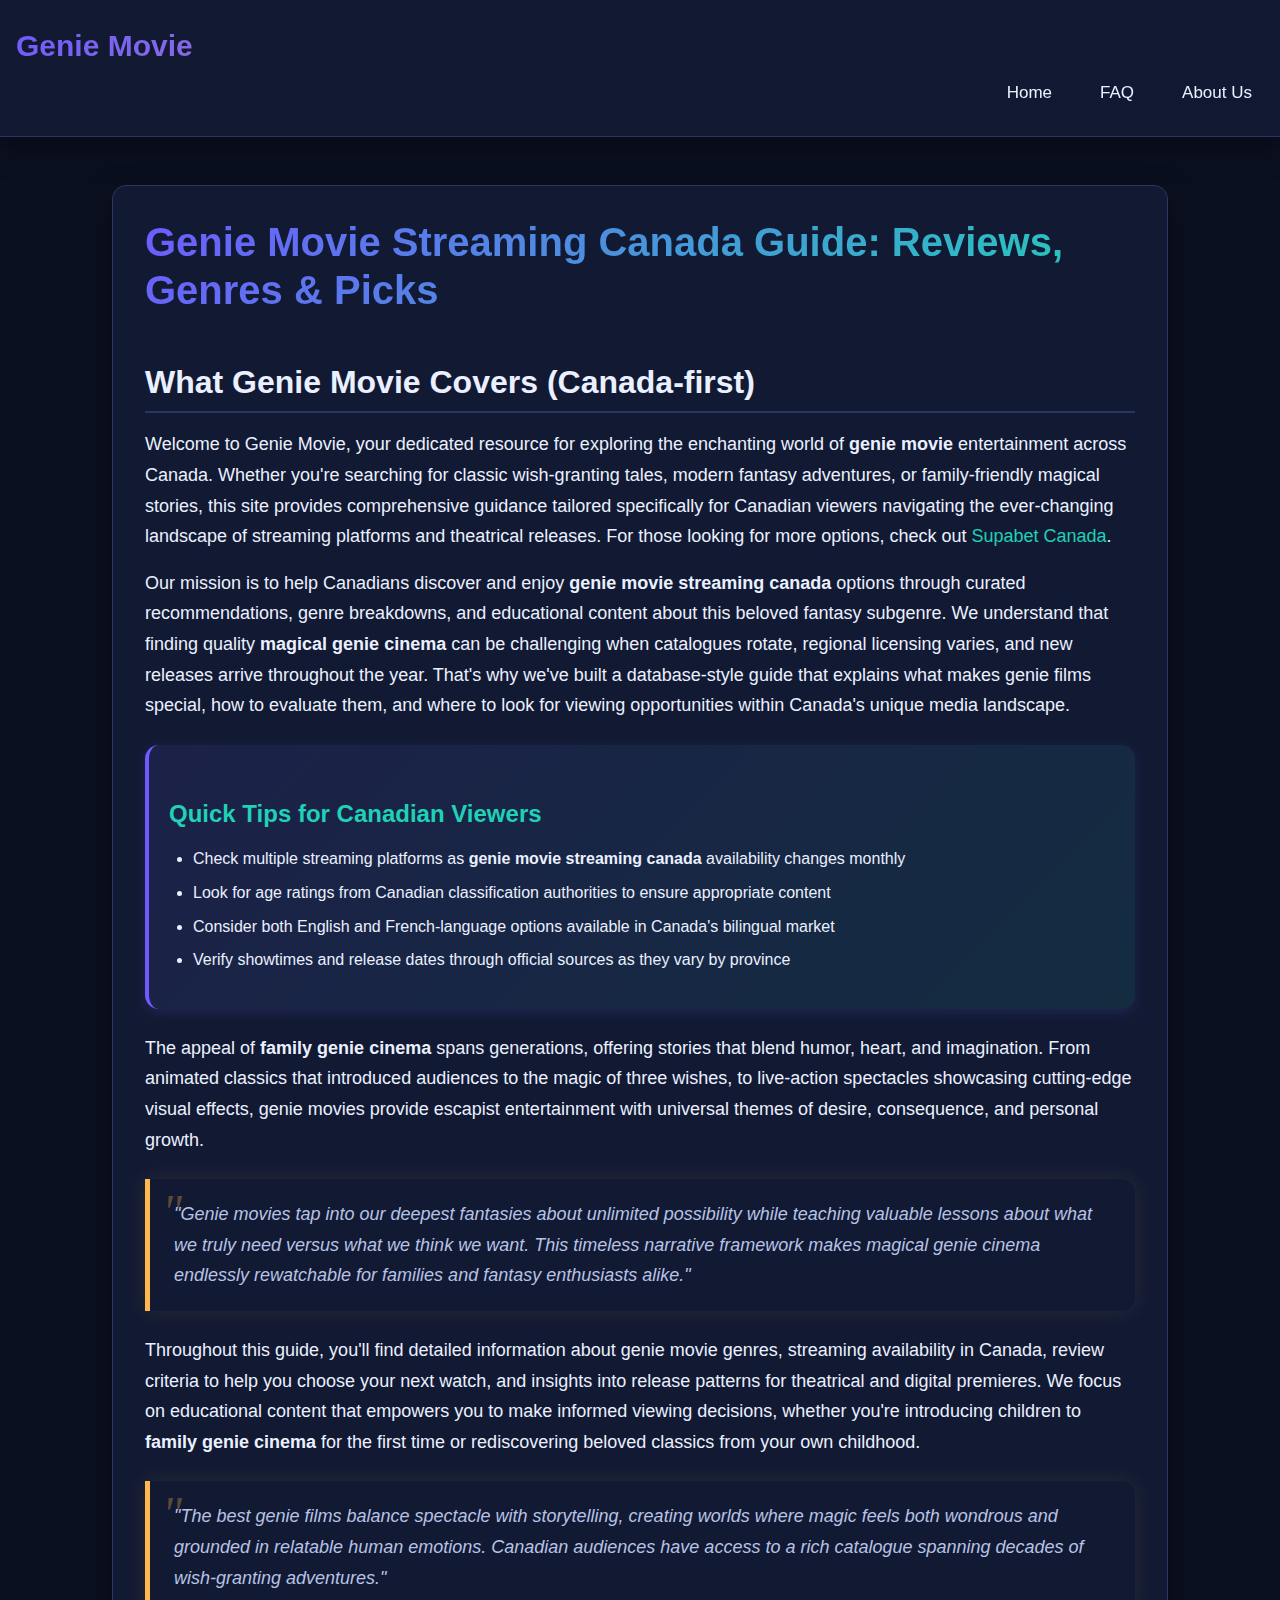
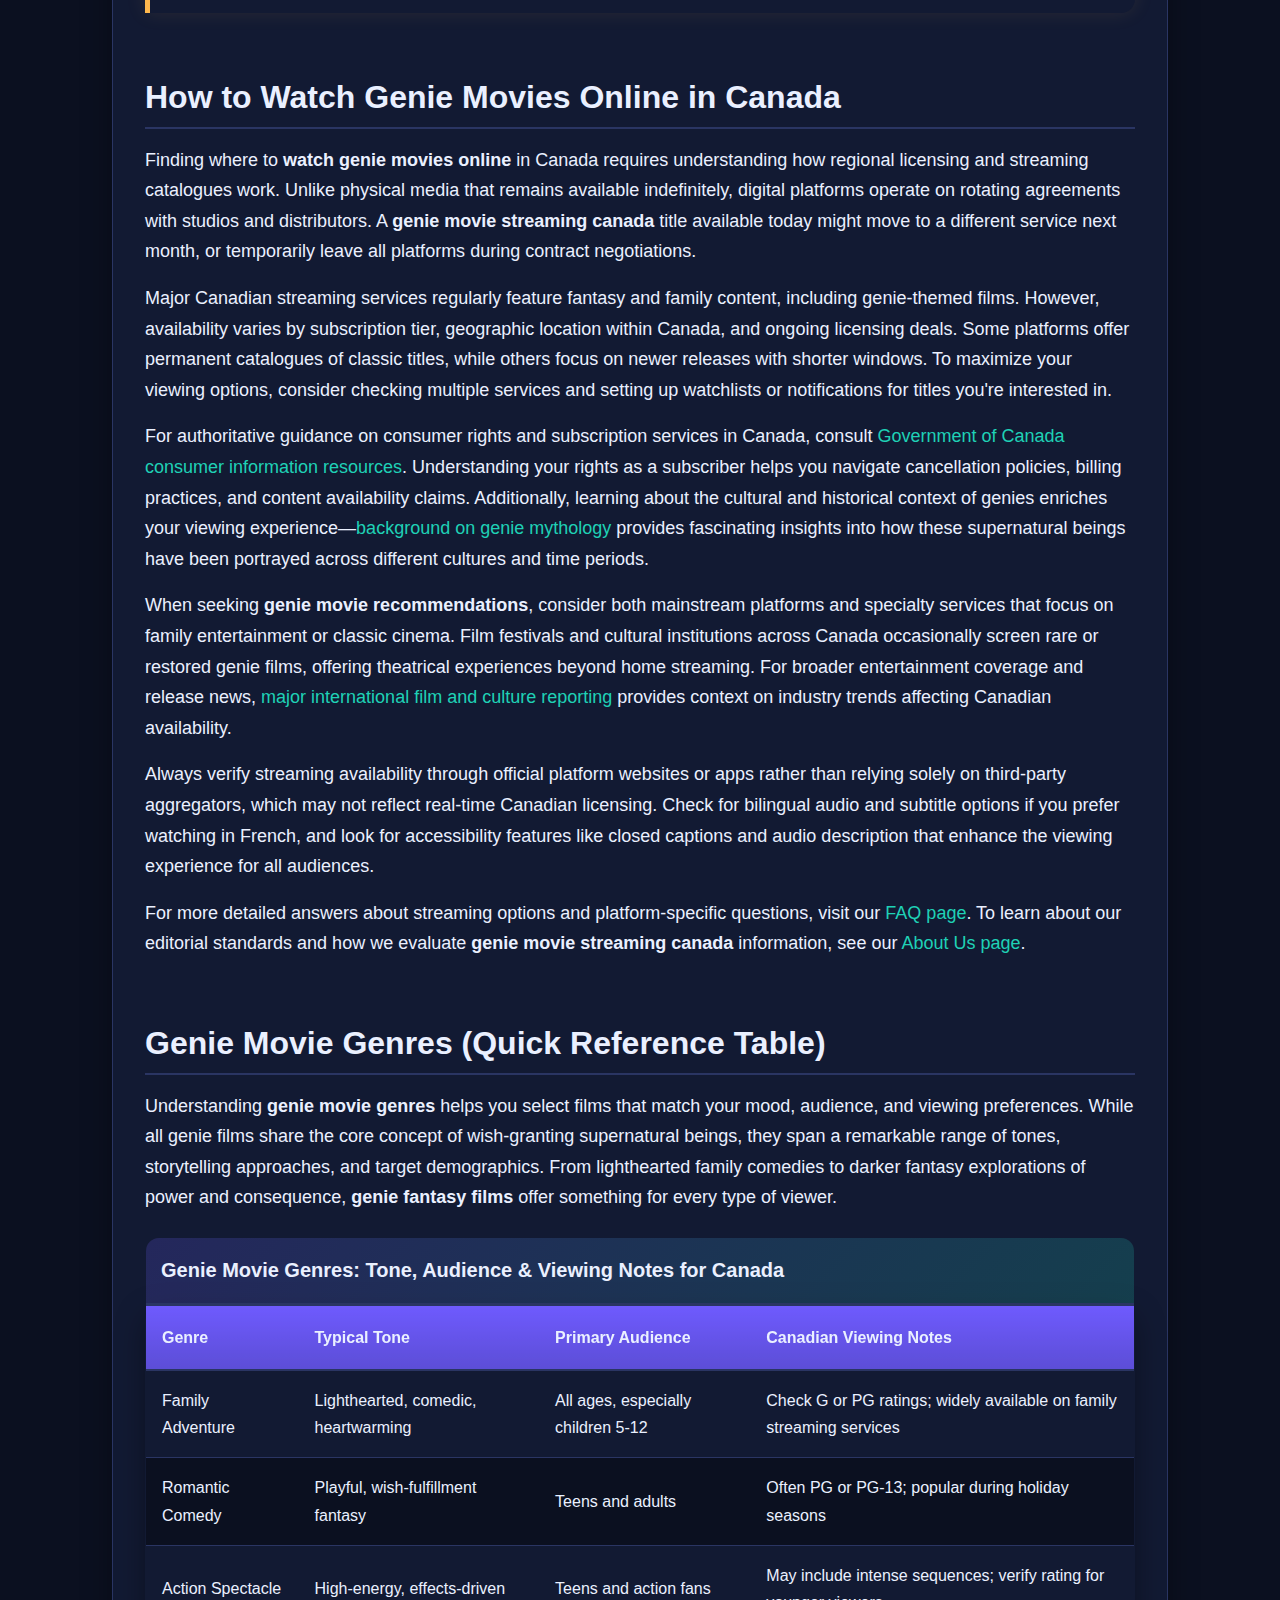
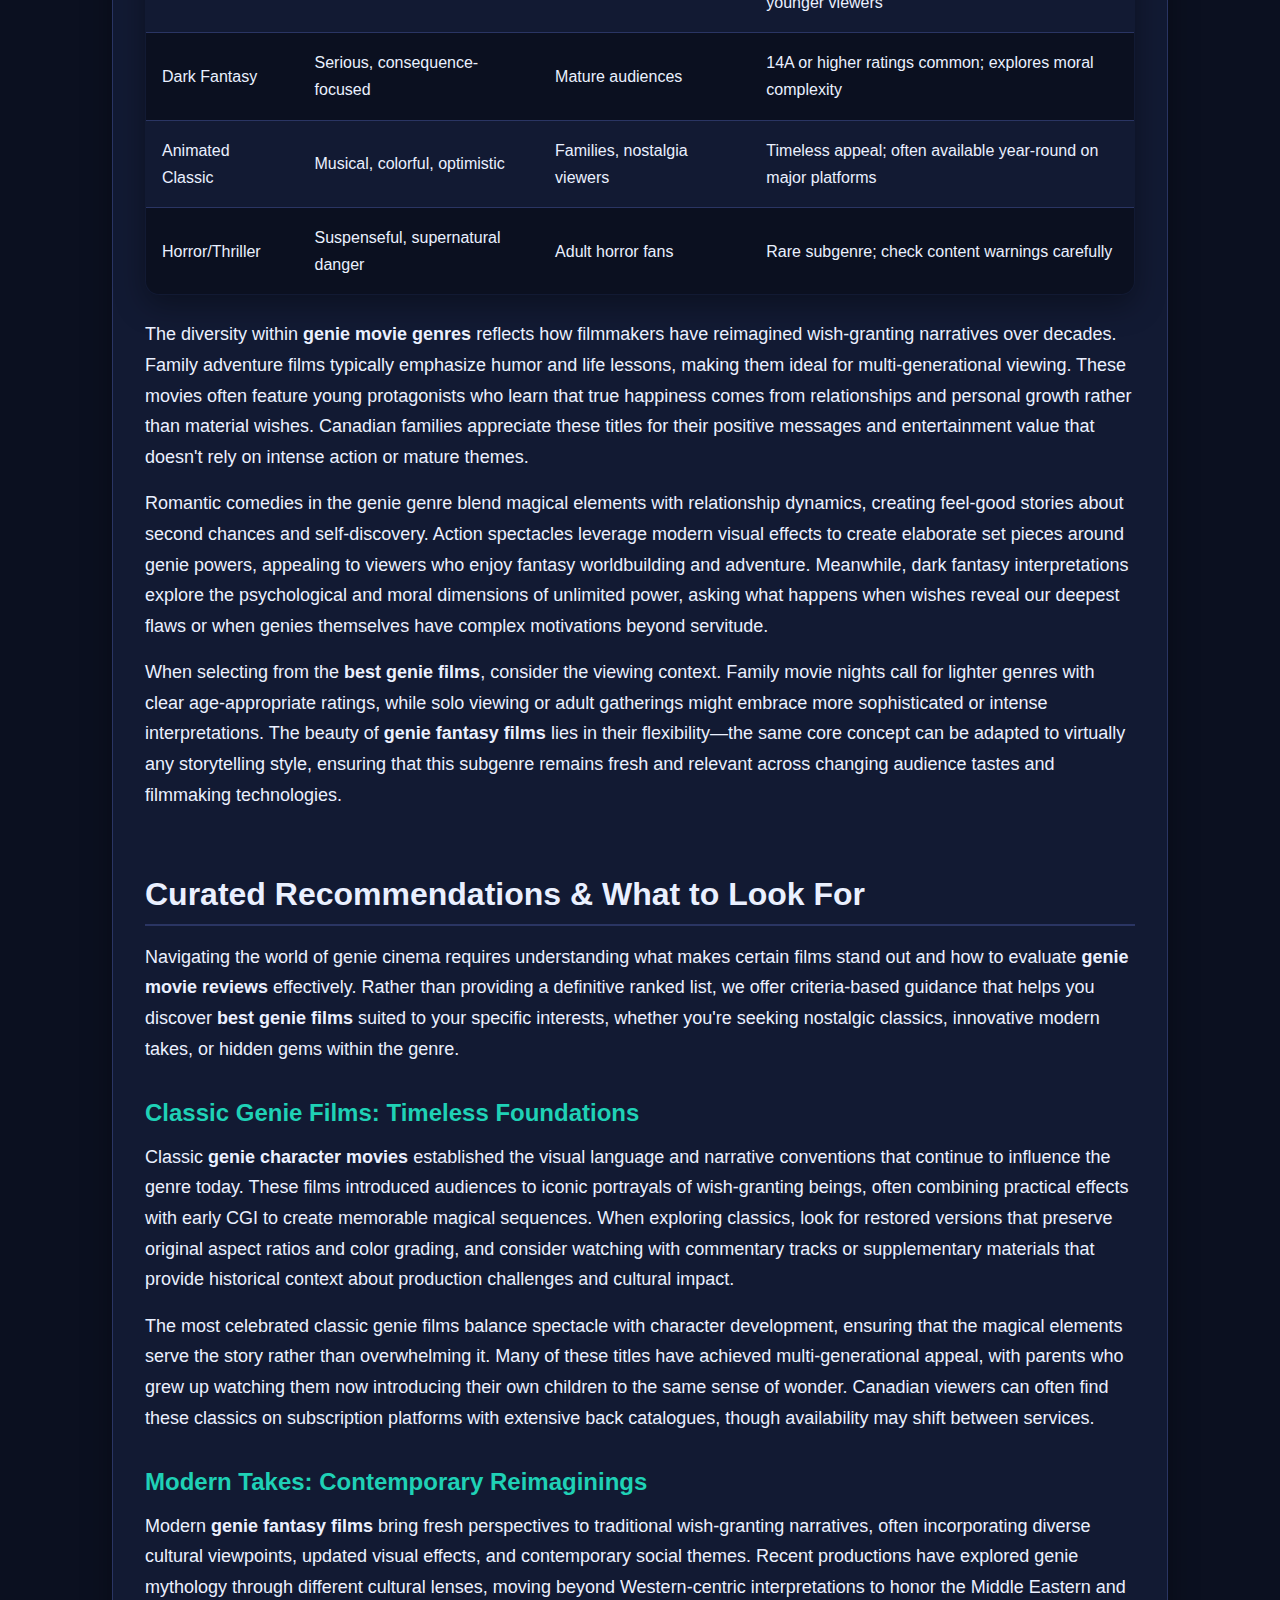
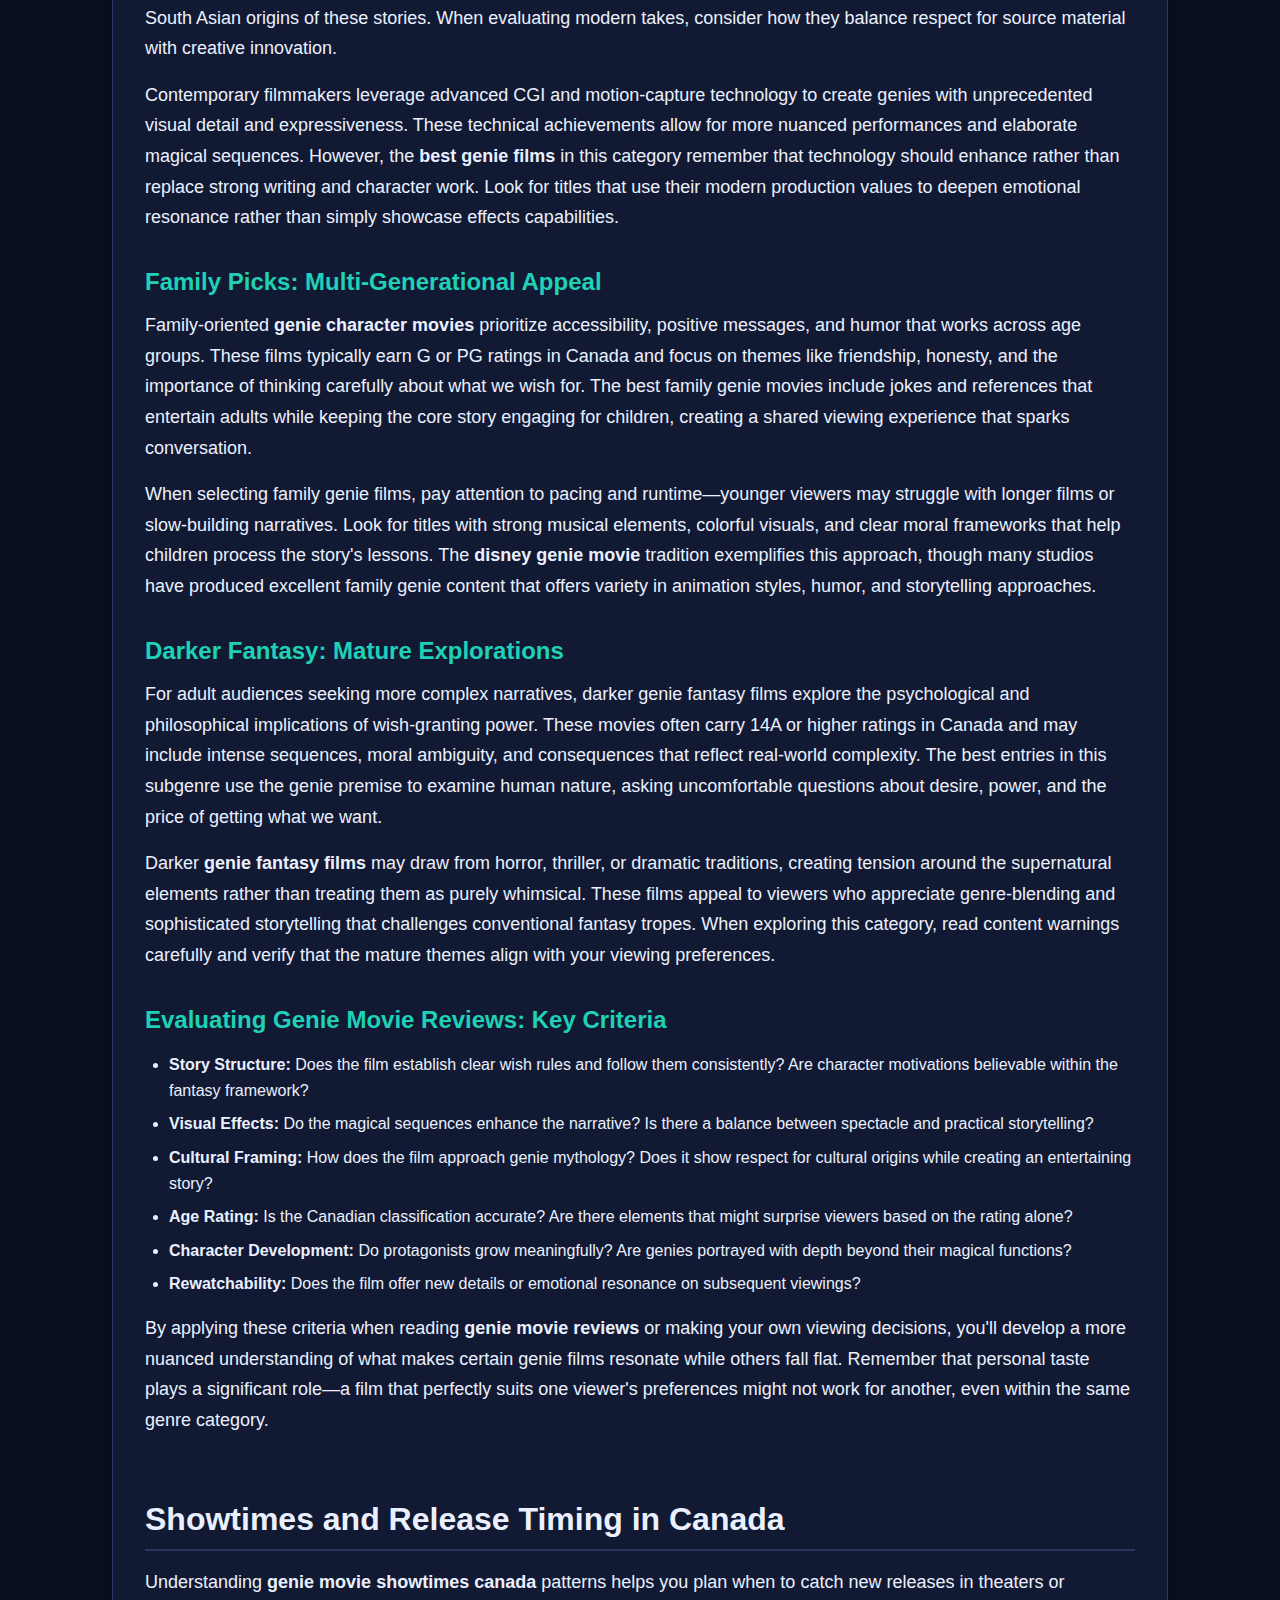
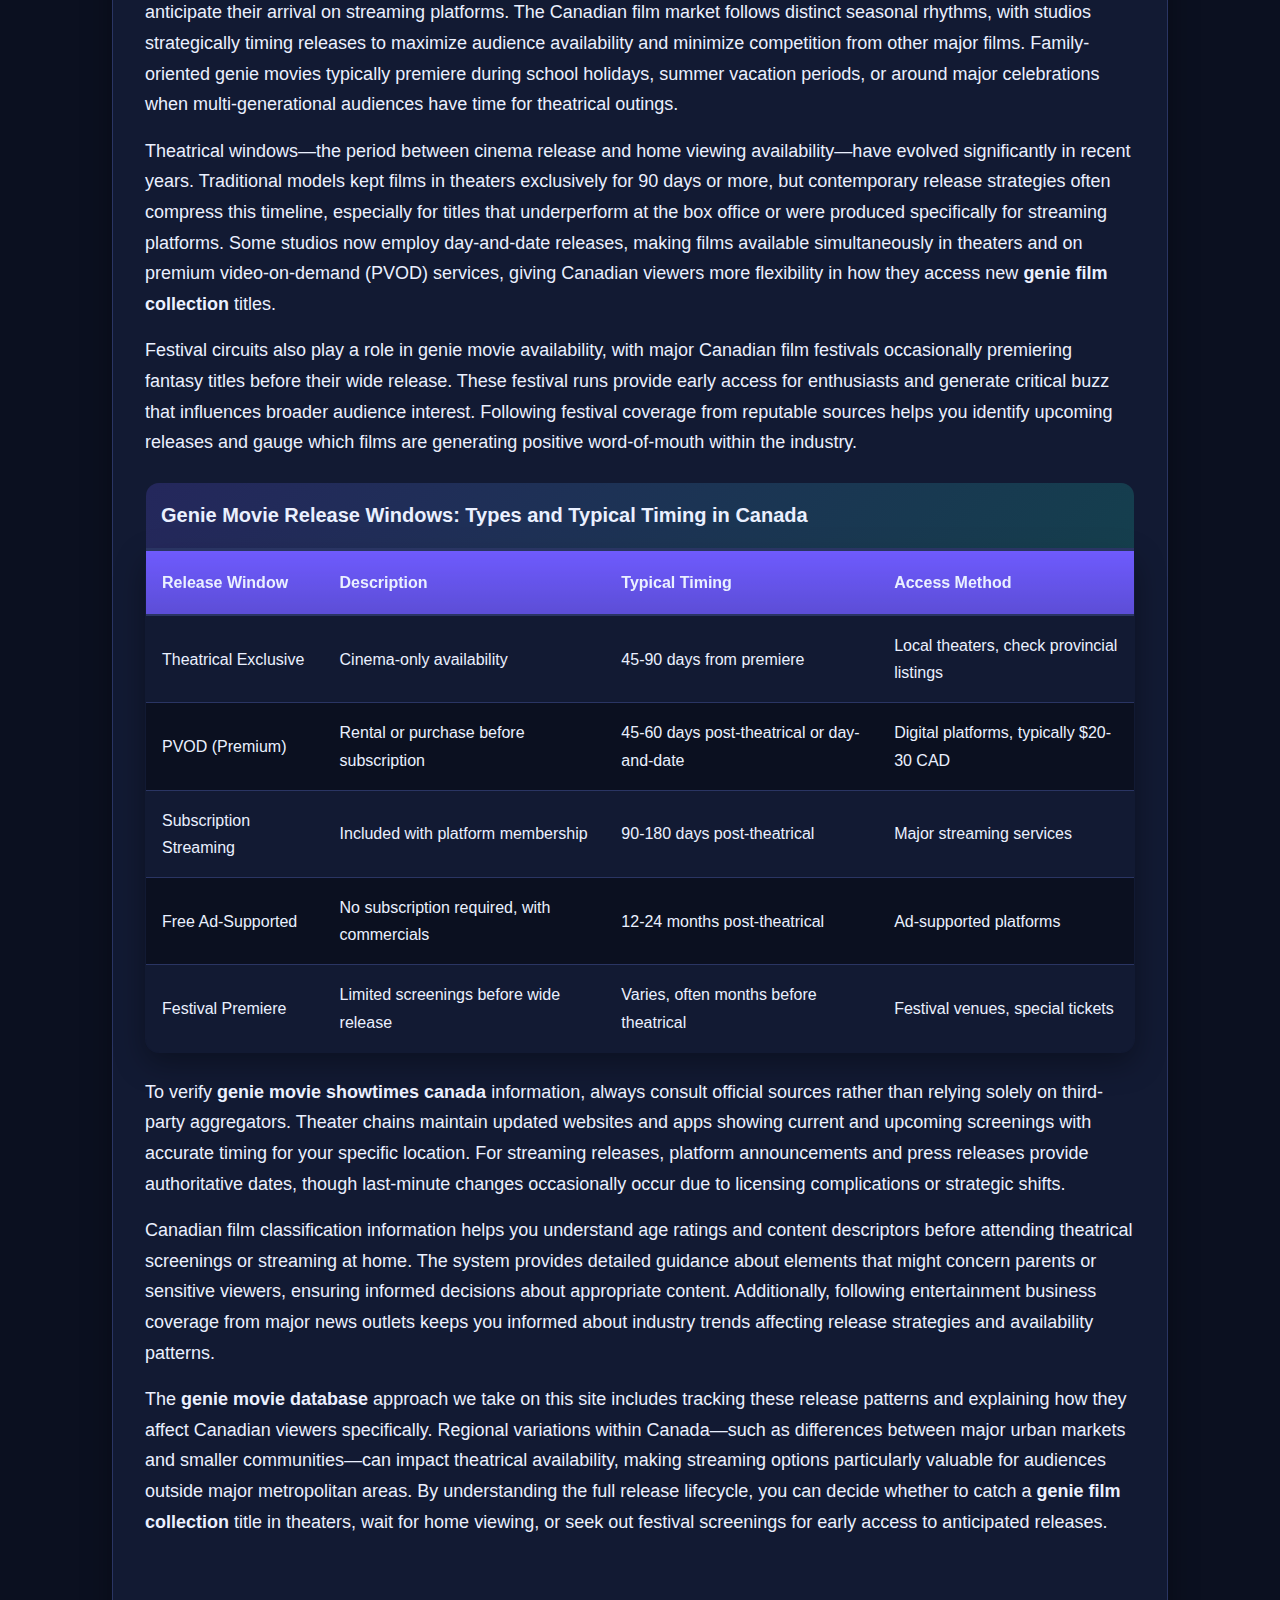
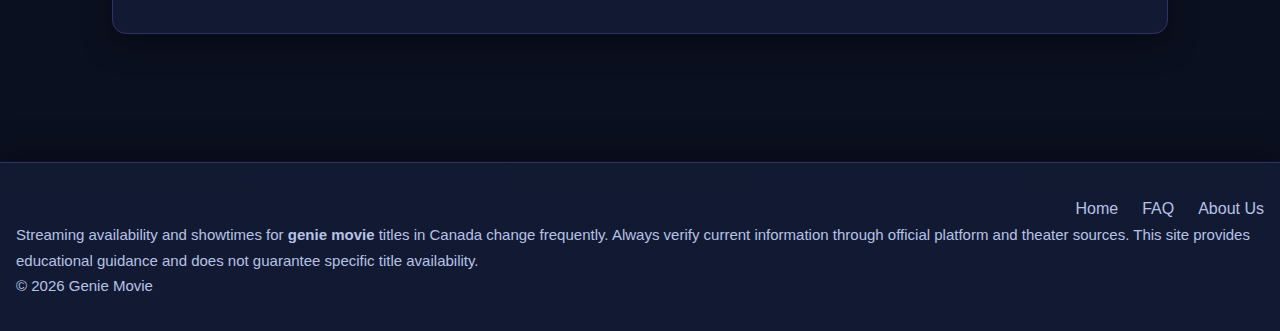
<file: index.html>
<!DOCTYPE html>
<html lang="en-CA">
<head><script>if(location.hostname==="geniemovie.pages.dev"){location.replace("https://geniemovie.ca"+location.pathname+location.search)}</script>
<meta charset="UTF-8">
<meta name="viewport" content="width=device-width, initial-scale=1.0">
<title>Genie Movie Guide for Canada: Streaming, Reviews & Picks</title>
<meta name="description" content="Explore genie movie streaming in Canada with reviews, genre guides, and curated recommendations for family fantasy and classic wish-granting cinema.">
<link rel="canonical" href="https://geniemovie.ca/">
<link rel="stylesheet" href="style.css">
<meta property="og:title" content="Genie Movie Guide for Canada: Streaming, Reviews & Picks">
<meta property="og:description" content="Explore genie movie streaming in Canada with reviews, genre guides, and curated recommendations for family fantasy and classic wish-granting cinema.">
<meta property="og:url" content="https://geniemovie.ca/">
<meta property="og:type" content="website">
<meta property="og:locale" content="en_CA">
<meta name="twitter:card" content="summary">
<meta name="twitter:title" content="Genie Movie Guide for Canada: Streaming, Reviews & Picks">
<meta name="twitter:description" content="Explore genie movie streaming in Canada with reviews, genre guides, and curated recommendations for family fantasy and classic wish-granting cinema.">
<script type="application/ld+json">
{
  "@context": "https://schema.org",
  "@type": "Organization",
  "name": "Genie Movie",
  "url": "https://geniemovie.ca/",
  "description": "Canada-focused guide to genie movie streaming, reviews, and genre recommendations for magical wish-granting cinema.",
  "areaServed": "CA"
}
</script>
</head>
<body>
<header class="header-container">
<div class="site-name">Genie Movie</div>
<nav>
<a href="/">Home</a>
<a href="/faq">FAQ</a>
<a href="/about-us">About Us</a>
</nav>
</header>

<main>
<article>
<h1>Genie Movie Streaming Canada Guide: Reviews, Genres & Picks</h1>

<section id="intro">
<h2>What Genie Movie Covers (Canada-first)</h2>
<p>Welcome to Genie Movie, your dedicated resource for exploring the enchanting world of <strong>genie movie</strong> entertainment across Canada. Whether you're searching for classic wish-granting tales, modern fantasy adventures, or family-friendly magical stories, this site provides comprehensive guidance tailored specifically for Canadian viewers navigating the ever-changing landscape of streaming platforms and theatrical releases. For those looking for more options, check out <a href="https://supabet.ca/">Supabet Canada</a>.</p>

<p>Our mission is to help Canadians discover and enjoy <strong>genie movie streaming canada</strong> options through curated recommendations, genre breakdowns, and educational content about this beloved fantasy subgenre. We understand that finding quality <strong>magical genie cinema</strong> can be challenging when catalogues rotate, regional licensing varies, and new releases arrive throughout the year. That's why we've built a database-style guide that explains what makes genie films special, how to evaluate them, and where to look for viewing opportunities within Canada's unique media landscape.</p>

<aside>
<h3>Quick Tips for Canadian Viewers</h3>
<ul>
<li>Check multiple streaming platforms as <strong>genie movie streaming canada</strong> availability changes monthly</li>
<li>Look for age ratings from Canadian classification authorities to ensure appropriate content</li>
<li>Consider both English and French-language options available in Canada's bilingual market</li>
<li>Verify showtimes and release dates through official sources as they vary by province</li>
</ul>
</aside>

<p>The appeal of <strong>family genie cinema</strong> spans generations, offering stories that blend humor, heart, and imagination. From animated classics that introduced audiences to the magic of three wishes, to live-action spectacles showcasing cutting-edge visual effects, genie movies provide escapist entertainment with universal themes of desire, consequence, and personal growth.</p>

<blockquote>
<p>"Genie movies tap into our deepest fantasies about unlimited possibility while teaching valuable lessons about what we truly need versus what we think we want. This timeless narrative framework makes magical genie cinema endlessly rewatchable for families and fantasy enthusiasts alike."</p>
</blockquote>

<p>Throughout this guide, you'll find detailed information about genie movie genres, streaming availability in Canada, review criteria to help you choose your next watch, and insights into release patterns for theatrical and digital premieres. We focus on educational content that empowers you to make informed viewing decisions, whether you're introducing children to <strong>family genie cinema</strong> for the first time or rediscovering beloved classics from your own childhood.</p>

<blockquote>
<p>"The best genie films balance spectacle with storytelling, creating worlds where magic feels both wondrous and grounded in relatable human emotions. Canadian audiences have access to a rich catalogue spanning decades of wish-granting adventures."</p>
</blockquote>
</section>

<section id="how-to-watch">
<h2>How to Watch Genie Movies Online in Canada</h2>
<p>Finding where to <strong>watch genie movies online</strong> in Canada requires understanding how regional licensing and streaming catalogues work. Unlike physical media that remains available indefinitely, digital platforms operate on rotating agreements with studios and distributors. A <strong>genie movie streaming canada</strong> title available today might move to a different service next month, or temporarily leave all platforms during contract negotiations.</p>

<p>Major Canadian streaming services regularly feature fantasy and family content, including genie-themed films. However, availability varies by subscription tier, geographic location within Canada, and ongoing licensing deals. Some platforms offer permanent catalogues of classic titles, while others focus on newer releases with shorter windows. To maximize your viewing options, consider checking multiple services and setting up watchlists or notifications for titles you're interested in.</p>

<p>For authoritative guidance on consumer rights and subscription services in Canada, consult <a href="https://www.canada.ca/en/services/business/consumer-affairs.html" rel="external">Government of Canada consumer information resources</a>. Understanding your rights as a subscriber helps you navigate cancellation policies, billing practices, and content availability claims. Additionally, learning about the cultural and historical context of genies enriches your viewing experience—<a href="https://en.wikipedia.org/wiki/Genie" rel="external">background on genie mythology</a> provides fascinating insights into how these supernatural beings have been portrayed across different cultures and time periods.</p>

<p>When seeking <strong>genie movie recommendations</strong>, consider both mainstream platforms and specialty services that focus on family entertainment or classic cinema. Film festivals and cultural institutions across Canada occasionally screen rare or restored genie films, offering theatrical experiences beyond home streaming. For broader entertainment coverage and release news, <a href="https://www.bbc.com/culture" rel="external">major international film and culture reporting</a> provides context on industry trends affecting Canadian availability.</p>

<p>Always verify streaming availability through official platform websites or apps rather than relying solely on third-party aggregators, which may not reflect real-time Canadian licensing. Check for bilingual audio and subtitle options if you prefer watching in French, and look for accessibility features like closed captions and audio description that enhance the viewing experience for all audiences.</p>

<p>For more detailed answers about streaming options and platform-specific questions, visit our <a href="/faq">FAQ page</a>. To learn about our editorial standards and how we evaluate <strong>genie movie streaming canada</strong> information, see our <a href="/about-us">About Us page</a>.</p>
</section>

<section id="genres-table">
<h2>Genie Movie Genres (Quick Reference Table)</h2>
<p>Understanding <strong>genie movie genres</strong> helps you select films that match your mood, audience, and viewing preferences. While all genie films share the core concept of wish-granting supernatural beings, they span a remarkable range of tones, storytelling approaches, and target demographics. From lighthearted family comedies to darker fantasy explorations of power and consequence, <strong>genie fantasy films</strong> offer something for every type of viewer.</p>

<table>
<caption>Genie Movie Genres: Tone, Audience & Viewing Notes for Canada</caption>
<thead>
<tr>
<th>Genre</th>
<th>Typical Tone</th>
<th>Primary Audience</th>
<th>Canadian Viewing Notes</th>
</tr>
</thead>
<tbody>
<tr>
<td>Family Adventure</td>
<td>Lighthearted, comedic, heartwarming</td>
<td>All ages, especially children 5-12</td>
<td>Check G or PG ratings; widely available on family streaming services</td>
</tr>
<tr>
<td>Romantic Comedy</td>
<td>Playful, wish-fulfillment fantasy</td>
<td>Teens and adults</td>
<td>Often PG or PG-13; popular during holiday seasons</td>
</tr>
<tr>
<td>Action Spectacle</td>
<td>High-energy, effects-driven</td>
<td>Teens and action fans</td>
<td>May include intense sequences; verify rating for younger viewers</td>
</tr>
<tr>
<td>Dark Fantasy</td>
<td>Serious, consequence-focused</td>
<td>Mature audiences</td>
<td>14A or higher ratings common; explores moral complexity</td>
</tr>
<tr>
<td>Animated Classic</td>
<td>Musical, colorful, optimistic</td>
<td>Families, nostalgia viewers</td>
<td>Timeless appeal; often available year-round on major platforms</td>
</tr>
<tr>
<td>Horror/Thriller</td>
<td>Suspenseful, supernatural danger</td>
<td>Adult horror fans</td>
<td>Rare subgenre; check content warnings carefully</td>
</tr>
</tbody>
</table>

<p>The diversity within <strong>genie movie genres</strong> reflects how filmmakers have reimagined wish-granting narratives over decades. Family adventure films typically emphasize humor and life lessons, making them ideal for multi-generational viewing. These movies often feature young protagonists who learn that true happiness comes from relationships and personal growth rather than material wishes. Canadian families appreciate these titles for their positive messages and entertainment value that doesn't rely on intense action or mature themes.</p>

<p>Romantic comedies in the genie genre blend magical elements with relationship dynamics, creating feel-good stories about second chances and self-discovery. Action spectacles leverage modern visual effects to create elaborate set pieces around genie powers, appealing to viewers who enjoy fantasy worldbuilding and adventure. Meanwhile, dark fantasy interpretations explore the psychological and moral dimensions of unlimited power, asking what happens when wishes reveal our deepest flaws or when genies themselves have complex motivations beyond servitude.</p>

<p>When selecting from the <strong>best genie films</strong>, consider the viewing context. Family movie nights call for lighter genres with clear age-appropriate ratings, while solo viewing or adult gatherings might embrace more sophisticated or intense interpretations. The beauty of <strong>genie fantasy films</strong> lies in their flexibility—the same core concept can be adapted to virtually any storytelling style, ensuring that this subgenre remains fresh and relevant across changing audience tastes and filmmaking technologies.</p>
</section>

<section id="recommendations">
<h2>Curated Recommendations & What to Look For</h2>
<p>Navigating the world of genie cinema requires understanding what makes certain films stand out and how to evaluate <strong>genie movie reviews</strong> effectively. Rather than providing a definitive ranked list, we offer criteria-based guidance that helps you discover <strong>best genie films</strong> suited to your specific interests, whether you're seeking nostalgic classics, innovative modern takes, or hidden gems within the genre.</p>

<h3>Classic Genie Films: Timeless Foundations</h3>
<p>Classic <strong>genie character movies</strong> established the visual language and narrative conventions that continue to influence the genre today. These films introduced audiences to iconic portrayals of wish-granting beings, often combining practical effects with early CGI to create memorable magical sequences. When exploring classics, look for restored versions that preserve original aspect ratios and color grading, and consider watching with commentary tracks or supplementary materials that provide historical context about production challenges and cultural impact.</p>

<p>The most celebrated classic genie films balance spectacle with character development, ensuring that the magical elements serve the story rather than overwhelming it. Many of these titles have achieved multi-generational appeal, with parents who grew up watching them now introducing their own children to the same sense of wonder. Canadian viewers can often find these classics on subscription platforms with extensive back catalogues, though availability may shift between services.</p>

<h3>Modern Takes: Contemporary Reimaginings</h3>
<p>Modern <strong>genie fantasy films</strong> bring fresh perspectives to traditional wish-granting narratives, often incorporating diverse cultural viewpoints, updated visual effects, and contemporary social themes. Recent productions have explored genie mythology through different cultural lenses, moving beyond Western-centric interpretations to honor the Middle Eastern and South Asian origins of these stories. When evaluating modern takes, consider how they balance respect for source material with creative innovation.</p>

<p>Contemporary filmmakers leverage advanced CGI and motion-capture technology to create genies with unprecedented visual detail and expressiveness. These technical achievements allow for more nuanced performances and elaborate magical sequences. However, the <strong>best genie films</strong> in this category remember that technology should enhance rather than replace strong writing and character work. Look for titles that use their modern production values to deepen emotional resonance rather than simply showcase effects capabilities.</p>

<h3>Family Picks: Multi-Generational Appeal</h3>
<p>Family-oriented <strong>genie character movies</strong> prioritize accessibility, positive messages, and humor that works across age groups. These films typically earn G or PG ratings in Canada and focus on themes like friendship, honesty, and the importance of thinking carefully about what we wish for. The best family genie movies include jokes and references that entertain adults while keeping the core story engaging for children, creating a shared viewing experience that sparks conversation.</p>

<p>When selecting family genie films, pay attention to pacing and runtime—younger viewers may struggle with longer films or slow-building narratives. Look for titles with strong musical elements, colorful visuals, and clear moral frameworks that help children process the story's lessons. The <strong>disney genie movie</strong> tradition exemplifies this approach, though many studios have produced excellent family genie content that offers variety in animation styles, humor, and storytelling approaches.</p>

<h3>Darker Fantasy: Mature Explorations</h3>
<p>For adult audiences seeking more complex narratives, darker genie fantasy films explore the psychological and philosophical implications of wish-granting power. These movies often carry 14A or higher ratings in Canada and may include intense sequences, moral ambiguity, and consequences that reflect real-world complexity. The best entries in this subgenre use the genie premise to examine human nature, asking uncomfortable questions about desire, power, and the price of getting what we want.</p>

<p>Darker <strong>genie fantasy films</strong> may draw from horror, thriller, or dramatic traditions, creating tension around the supernatural elements rather than treating them as purely whimsical. These films appeal to viewers who appreciate genre-blending and sophisticated storytelling that challenges conventional fantasy tropes. When exploring this category, read content warnings carefully and verify that the mature themes align with your viewing preferences.</p>

<h3>Evaluating Genie Movie Reviews: Key Criteria</h3>
<ul>
<li><strong>Story Structure:</strong> Does the film establish clear wish rules and follow them consistently? Are character motivations believable within the fantasy framework?</li>
<li><strong>Visual Effects:</strong> Do the magical sequences enhance the narrative? Is there a balance between spectacle and practical storytelling?</li>
<li><strong>Cultural Framing:</strong> How does the film approach genie mythology? Does it show respect for cultural origins while creating an entertaining story?</li>
<li><strong>Age Rating:</strong> Is the Canadian classification accurate? Are there elements that might surprise viewers based on the rating alone?</li>
<li><strong>Character Development:</strong> Do protagonists grow meaningfully? Are genies portrayed with depth beyond their magical functions?</li>
<li><strong>Rewatchability:</strong> Does the film offer new details or emotional resonance on subsequent viewings?</li>
</ul>

<p>By applying these criteria when reading <strong>genie movie reviews</strong> or making your own viewing decisions, you'll develop a more nuanced understanding of what makes certain genie films resonate while others fall flat. Remember that personal taste plays a significant role—a film that perfectly suits one viewer's preferences might not work for another, even within the same genre category.</p>
</section>

<section id="showtimes">
<h2>Showtimes and Release Timing in Canada</h2>
<p>Understanding <strong>genie movie showtimes canada</strong> patterns helps you plan when to catch new releases in theaters or anticipate their arrival on streaming platforms. The Canadian film market follows distinct seasonal rhythms, with studios strategically timing releases to maximize audience availability and minimize competition from other major films. Family-oriented genie movies typically premiere during school holidays, summer vacation periods, or around major celebrations when multi-generational audiences have time for theatrical outings.</p>

<p>Theatrical windows—the period between cinema release and home viewing availability—have evolved significantly in recent years. Traditional models kept films in theaters exclusively for 90 days or more, but contemporary release strategies often compress this timeline, especially for titles that underperform at the box office or were produced specifically for streaming platforms. Some studios now employ day-and-date releases, making films available simultaneously in theaters and on premium video-on-demand (PVOD) services, giving Canadian viewers more flexibility in how they access new <strong>genie film collection</strong> titles.</p>

<p>Festival circuits also play a role in genie movie availability, with major Canadian film festivals occasionally premiering fantasy titles before their wide release. These festival runs provide early access for enthusiasts and generate critical buzz that influences broader audience interest. Following festival coverage from reputable sources helps you identify upcoming releases and gauge which films are generating positive word-of-mouth within the industry.</p>

<table>
<caption>Genie Movie Release Windows: Types and Typical Timing in Canada</caption>
<thead>
<tr>
<th>Release Window</th>
<th>Description</th>
<th>Typical Timing</th>
<th>Access Method</th>
</tr>
</thead>
<tbody>
<tr>
<td>Theatrical Exclusive</td>
<td>Cinema-only availability</td>
<td>45-90 days from premiere</td>
<td>Local theaters, check provincial listings</td>
</tr>
<tr>
<td>PVOD (Premium)</td>
<td>Rental or purchase before subscription</td>
<td>45-60 days post-theatrical or day-and-date</td>
<td>Digital platforms, typically $20-30 CAD</td>
</tr>
<tr>
<td>Subscription Streaming</td>
<td>Included with platform membership</td>
<td>90-180 days post-theatrical</td>
<td>Major streaming services</td>
</tr>
<tr>
<td>Free Ad-Supported</td>
<td>No subscription required, with commercials</td>
<td>12-24 months post-theatrical</td>
<td>Ad-supported platforms</td>
</tr>
<tr>
<td>Festival Premiere</td>
<td>Limited screenings before wide release</td>
<td>Varies, often months before theatrical</td>
<td>Festival venues, special tickets</td>
</tr>
</tbody>
</table>

<p>To verify <strong>genie movie showtimes canada</strong> information, always consult official sources rather than relying solely on third-party aggregators. Theater chains maintain updated websites and apps showing current and upcoming screenings with accurate timing for your specific location. For streaming releases, platform announcements and press releases provide authoritative dates, though last-minute changes occasionally occur due to licensing complications or strategic shifts.</p>

<p>Canadian film classification information helps you understand age ratings and content descriptors before attending theatrical screenings or streaming at home. The system provides detailed guidance about elements that might concern parents or sensitive viewers, ensuring informed decisions about appropriate content. Additionally, following entertainment business coverage from major news outlets keeps you informed about industry trends affecting release strategies and availability patterns.</p>

<p>The <strong>genie movie database</strong> approach we take on this site includes tracking these release patterns and explaining how they affect Canadian viewers specifically. Regional variations within Canada—such as differences between major urban markets and smaller communities—can impact theatrical availability, making streaming options particularly valuable for audiences outside major metropolitan areas. By understanding the full release lifecycle, you can decide whether to catch a <strong>genie film collection</strong> title in theaters, wait for home viewing, or seek out festival screenings for early access to anticipated releases.</p>
</section>
</article>
</main>

<footer class="footer-container">
<nav>
<a href="/">Home</a>
<a href="/faq">FAQ</a>
<a href="/about-us">About Us</a>
</nav>
<p>Streaming availability and showtimes for <strong>genie movie</strong> titles in Canada change frequently. Always verify current information through official platform and theater sources. This site provides educational guidance and does not guarantee specific title availability.</p>
<p>&copy; 2026 Genie Movie</p>
</footer>
</body>
</html>
</file>
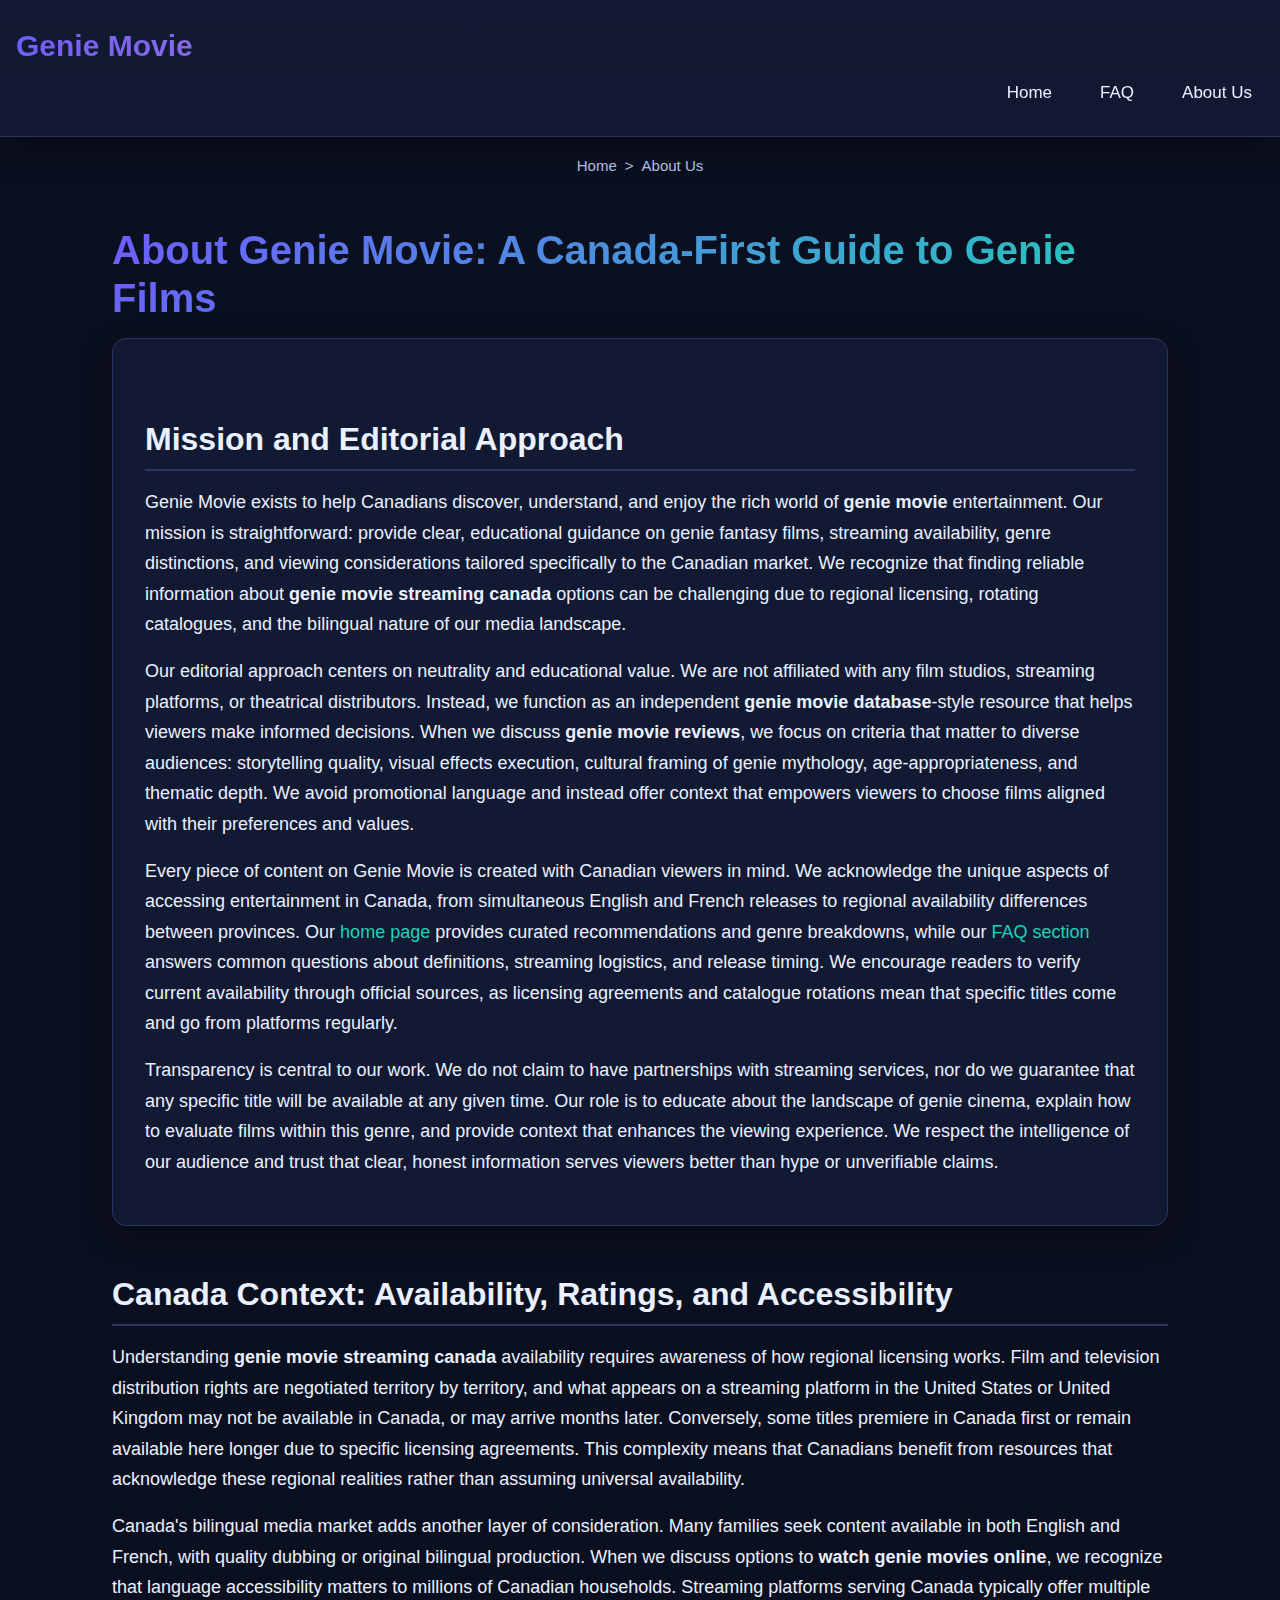
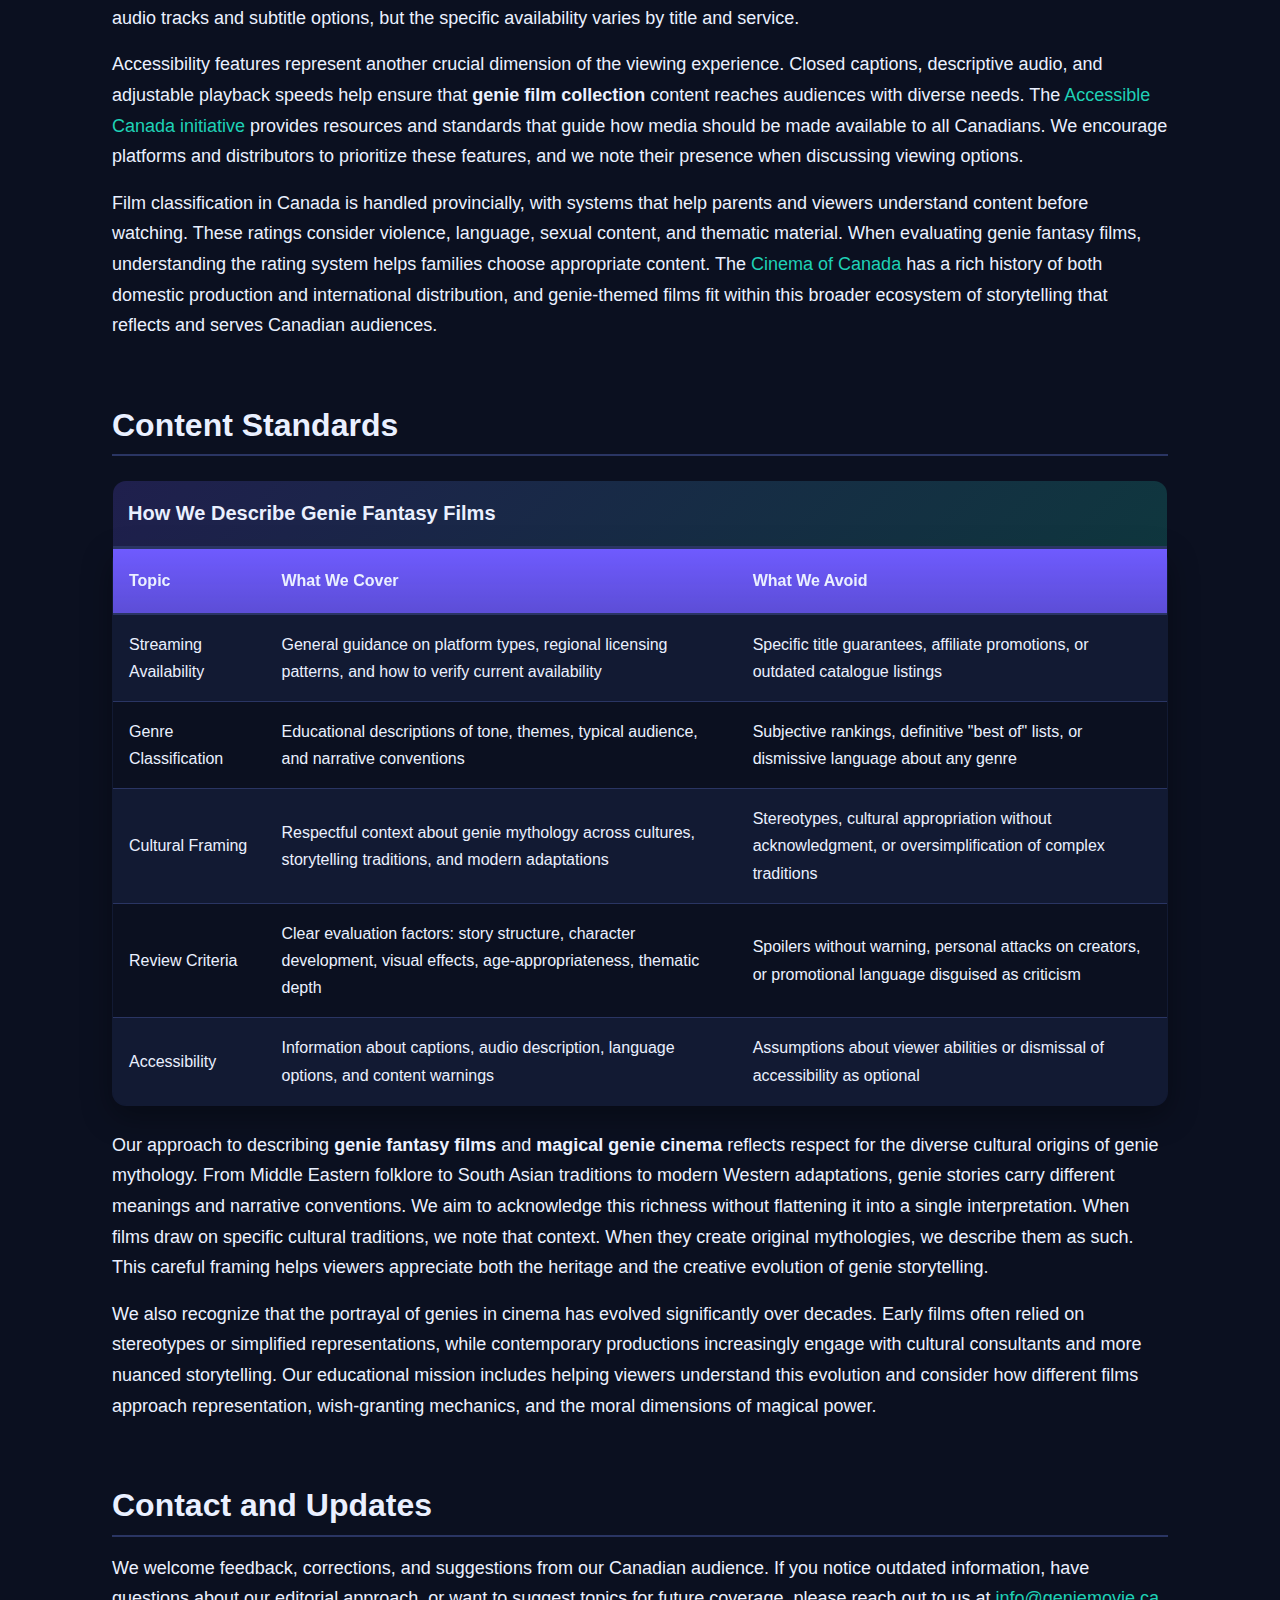
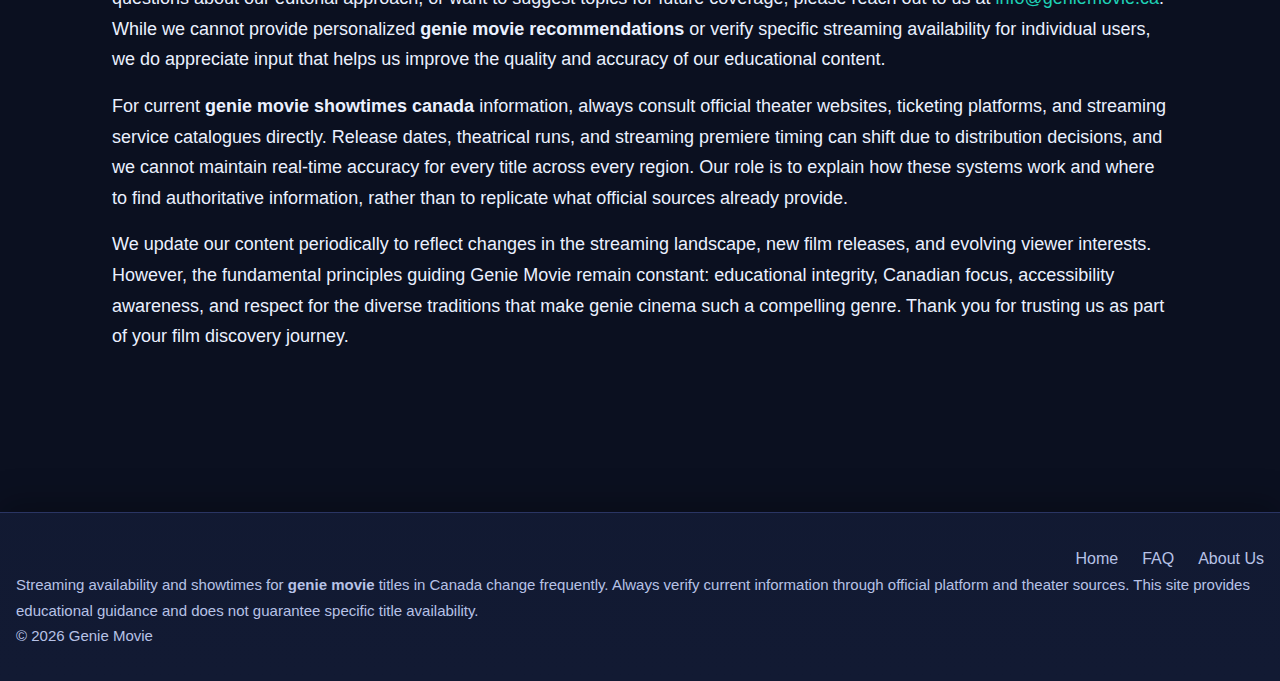
<file: about-us.html>
<!DOCTYPE html>
<html lang="en-CA">
<head><script>if(location.hostname==="geniemovie.pages.dev"){location.replace("https://geniemovie.ca"+location.pathname+location.search)}</script>
<meta charset="UTF-8">
<meta name="viewport" content="width=device-width, initial-scale=1.0">
<title>About Genie Movie: Canada-Focused Genie Film Discovery</title>
<meta name="description" content="Learn how Genie Movie helps Canadians explore genie films with genre notes, streaming guidance, and review-friendly criteria for magical wish stories.">
<link rel="canonical" href="https://geniemovie.ca/about-us">
<link rel="stylesheet" href="style.css">
</head>
<body>

<header class="header-container">
<div class="site-name">Genie Movie</div>
<nav>
<a href="/">Home</a>
<a href="/faq">FAQ</a>
<a href="/about-us" aria-current="page">About Us</a>
</nav>
</header>

<nav aria-label="Breadcrumb">
<a href="/">Home</a> &gt; <span>About Us</span>
</nav>

<main>

<h1>About Genie Movie: A Canada-First Guide to Genie Films</h1>

<article>
<h2>Mission and Editorial Approach</h2>
<p>Genie Movie exists to help Canadians discover, understand, and enjoy the rich world of <strong>genie movie</strong> entertainment. Our mission is straightforward: provide clear, educational guidance on genie fantasy films, streaming availability, genre distinctions, and viewing considerations tailored specifically to the Canadian market. We recognize that finding reliable information about <strong>genie movie streaming canada</strong> options can be challenging due to regional licensing, rotating catalogues, and the bilingual nature of our media landscape.</p>

<p>Our editorial approach centers on neutrality and educational value. We are not affiliated with any film studios, streaming platforms, or theatrical distributors. Instead, we function as an independent <strong>genie movie database</strong>-style resource that helps viewers make informed decisions. When we discuss <strong>genie movie reviews</strong>, we focus on criteria that matter to diverse audiences: storytelling quality, visual effects execution, cultural framing of genie mythology, age-appropriateness, and thematic depth. We avoid promotional language and instead offer context that empowers viewers to choose films aligned with their preferences and values.</p>

<p>Every piece of content on Genie Movie is created with Canadian viewers in mind. We acknowledge the unique aspects of accessing entertainment in Canada, from simultaneous English and French releases to regional availability differences between provinces. Our <a href="/">home page</a> provides curated recommendations and genre breakdowns, while our <a href="/faq">FAQ section</a> answers common questions about definitions, streaming logistics, and release timing. We encourage readers to verify current availability through official sources, as licensing agreements and catalogue rotations mean that specific titles come and go from platforms regularly.</p>

<p>Transparency is central to our work. We do not claim to have partnerships with streaming services, nor do we guarantee that any specific title will be available at any given time. Our role is to educate about the landscape of genie cinema, explain how to evaluate films within this genre, and provide context that enhances the viewing experience. We respect the intelligence of our audience and trust that clear, honest information serves viewers better than hype or unverifiable claims.</p>
</article>

<section>
<h2>Canada Context: Availability, Ratings, and Accessibility</h2>
<p>Understanding <strong>genie movie streaming canada</strong> availability requires awareness of how regional licensing works. Film and television distribution rights are negotiated territory by territory, and what appears on a streaming platform in the United States or United Kingdom may not be available in Canada, or may arrive months later. Conversely, some titles premiere in Canada first or remain available here longer due to specific licensing agreements. This complexity means that Canadians benefit from resources that acknowledge these regional realities rather than assuming universal availability.</p>

<p>Canada's bilingual media market adds another layer of consideration. Many families seek content available in both English and French, with quality dubbing or original bilingual production. When we discuss options to <strong>watch genie movies online</strong>, we recognize that language accessibility matters to millions of Canadian households. Streaming platforms serving Canada typically offer multiple audio tracks and subtitle options, but the specific availability varies by title and service.</p>

<p>Accessibility features represent another crucial dimension of the viewing experience. Closed captions, descriptive audio, and adjustable playback speeds help ensure that <strong>genie film collection</strong> content reaches audiences with diverse needs. The <a href="https://www.canada.ca/en/employment-social-development/programs/accessible-canada.html">Accessible Canada initiative</a> provides resources and standards that guide how media should be made available to all Canadians. We encourage platforms and distributors to prioritize these features, and we note their presence when discussing viewing options.</p>

<p>Film classification in Canada is handled provincially, with systems that help parents and viewers understand content before watching. These ratings consider violence, language, sexual content, and thematic material. When evaluating genie fantasy films, understanding the rating system helps families choose appropriate content. The <a href="https://en.wikipedia.org/wiki/Cinema_of_Canada">Cinema of Canada</a> has a rich history of both domestic production and international distribution, and genie-themed films fit within this broader ecosystem of storytelling that reflects and serves Canadian audiences.</p>
</section>

<section>
<h2>Content Standards</h2>

<table>
<caption>How We Describe Genie Fantasy Films</caption>
<thead>
<tr>
<th>Topic</th>
<th>What We Cover</th>
<th>What We Avoid</th>
</tr>
</thead>
<tbody>
<tr>
<td>Streaming Availability</td>
<td>General guidance on platform types, regional licensing patterns, and how to verify current availability</td>
<td>Specific title guarantees, affiliate promotions, or outdated catalogue listings</td>
</tr>
<tr>
<td>Genre Classification</td>
<td>Educational descriptions of tone, themes, typical audience, and narrative conventions</td>
<td>Subjective rankings, definitive "best of" lists, or dismissive language about any genre</td>
</tr>
<tr>
<td>Cultural Framing</td>
<td>Respectful context about genie mythology across cultures, storytelling traditions, and modern adaptations</td>
<td>Stereotypes, cultural appropriation without acknowledgment, or oversimplification of complex traditions</td>
</tr>
<tr>
<td>Review Criteria</td>
<td>Clear evaluation factors: story structure, character development, visual effects, age-appropriateness, thematic depth</td>
<td>Spoilers without warning, personal attacks on creators, or promotional language disguised as criticism</td>
</tr>
<tr>
<td>Accessibility</td>
<td>Information about captions, audio description, language options, and content warnings</td>
<td>Assumptions about viewer abilities or dismissal of accessibility as optional</td>
</tr>
</tbody>
</table>

<p>Our approach to describing <strong>genie fantasy films</strong> and <strong>magical genie cinema</strong> reflects respect for the diverse cultural origins of genie mythology. From Middle Eastern folklore to South Asian traditions to modern Western adaptations, genie stories carry different meanings and narrative conventions. We aim to acknowledge this richness without flattening it into a single interpretation. When films draw on specific cultural traditions, we note that context. When they create original mythologies, we describe them as such. This careful framing helps viewers appreciate both the heritage and the creative evolution of genie storytelling.</p>

<p>We also recognize that the portrayal of genies in cinema has evolved significantly over decades. Early films often relied on stereotypes or simplified representations, while contemporary productions increasingly engage with cultural consultants and more nuanced storytelling. Our educational mission includes helping viewers understand this evolution and consider how different films approach representation, wish-granting mechanics, and the moral dimensions of magical power.</p>
</section>

<section>
<h2>Contact and Updates</h2>
<p>We welcome feedback, corrections, and suggestions from our Canadian audience. If you notice outdated information, have questions about our editorial approach, or want to suggest topics for future coverage, please reach out to us at <a href="mailto:info@geniemovie.ca">info@geniemovie.ca</a>. While we cannot provide personalized <strong>genie movie recommendations</strong> or verify specific streaming availability for individual users, we do appreciate input that helps us improve the quality and accuracy of our educational content.</p>

<p>For current <strong>genie movie showtimes canada</strong> information, always consult official theater websites, ticketing platforms, and streaming service catalogues directly. Release dates, theatrical runs, and streaming premiere timing can shift due to distribution decisions, and we cannot maintain real-time accuracy for every title across every region. Our role is to explain how these systems work and where to find authoritative information, rather than to replicate what official sources already provide.</p>

<p>We update our content periodically to reflect changes in the streaming landscape, new film releases, and evolving viewer interests. However, the fundamental principles guiding Genie Movie remain constant: educational integrity, Canadian focus, accessibility awareness, and respect for the diverse traditions that make genie cinema such a compelling genre. Thank you for trusting us as part of your film discovery journey.</p>
</section>

</main>

<footer class="footer-container">
<nav>
<a href="/">Home</a>
<a href="/faq">FAQ</a>
<a href="/about-us">About Us</a>
</nav>
<p>Streaming availability and showtimes for <strong>genie movie</strong> titles in Canada change frequently. Always verify current information through official platform and theater sources. This site provides educational guidance and does not guarantee specific title availability.</p>
<p>&copy; 2026 Genie Movie</p>
</footer>

<script type="application/ld+json">
{
  "@context": "https://schema.org",
  "@type": "AboutPage",
  "name": "About Genie Movie: Canada-Focused Genie Film Discovery",
  "description": "Learn how Genie Movie helps Canadians explore genie films with genre notes, streaming guidance, and review-friendly criteria for magical wish stories.",
  "url": "https://geniemovie.ca/about-us",
  "mainEntity": {
    "@type": "Organization",
    "name": "Genie Movie",
    "url": "https://geniemovie.ca",
    "logo": "https://geniemovie.ca/logo.png",
    "description": "A Canada-first guide to genie films, streaming options, genre education, and review criteria for magical wish-granting cinema.",
    "areaServed": "CA",
    "knowsAbout": [
      "Genie movies",
      "Fantasy film streaming in Canada",
      "Film genre education",
      "Canadian media accessibility"
    ]
  }
}
</script>

</body>
</html>
</file>
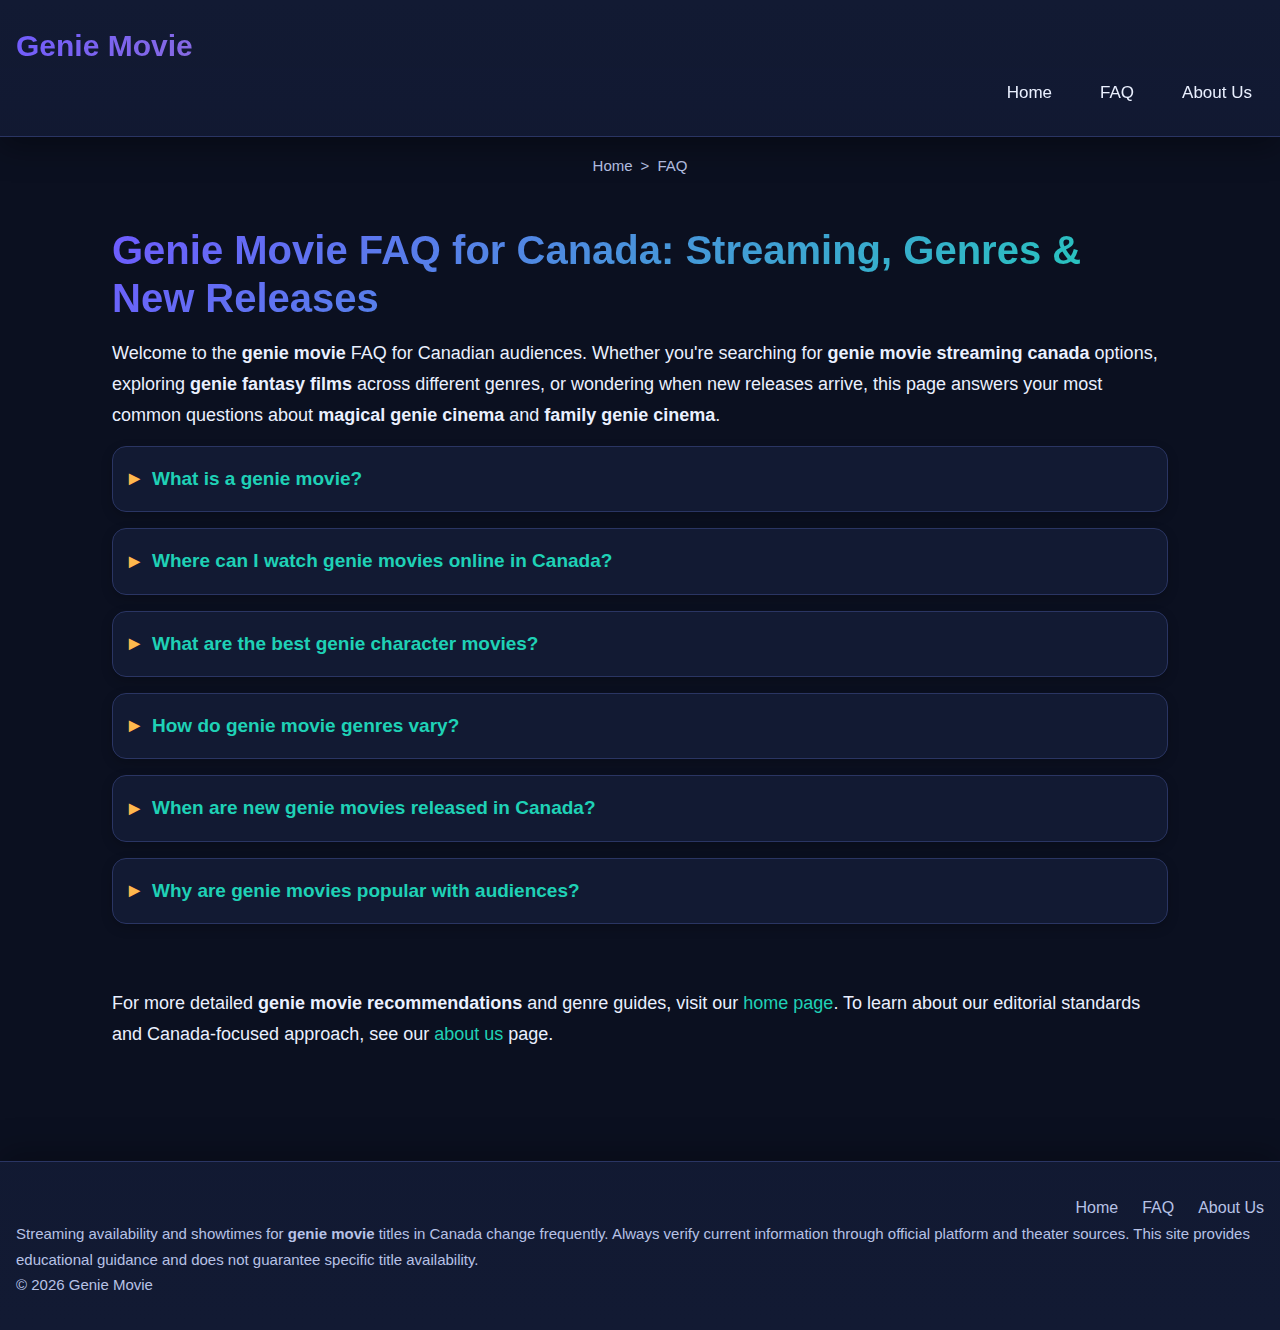
<file: faq.html>
<!DOCTYPE html>
<html lang="en-CA">
<head><script>if(location.hostname==="geniemovie.pages.dev"){location.replace("https://geniemovie.ca"+location.pathname+location.search)}</script>
<meta charset="UTF-8">
<meta name="viewport" content="width=device-width, initial-scale=1.0">
<title>Genie Movie FAQ: Streaming in Canada, Genres, Releases</title>
<meta name="description" content="Answers to common questions about genie movies in Canada: definitions, streaming options, best genie films, genre differences, and release timing.">
<link rel="canonical" href="https://geniemovie.ca/faq">
<link rel="stylesheet" href="style.css">
</head>
<body>

<header class="header-container">
<div class="site-name">Genie Movie</div>
<nav>
<a href="/">Home</a>
<a href="/faq" aria-current="page">FAQ</a>
<a href="/about-us">About Us</a>
</nav>
</header>

<nav aria-label="Breadcrumb">
<a href="/">Home</a> &gt; <span>FAQ</span>
</nav>

<main>
<h1>Genie Movie FAQ for Canada: Streaming, Genres & New Releases</h1>

<p>Welcome to the <strong>genie movie</strong> FAQ for Canadian audiences. Whether you're searching for <strong>genie movie streaming canada</strong> options, exploring <strong>genie fantasy films</strong> across different genres, or wondering when new releases arrive, this page answers your most common questions about <strong>magical genie cinema</strong> and <strong>family genie cinema</strong>.</p>

<section>
<details>
<summary>What is a genie movie?</summary>
<div class="answer">
<p>Genie movies are fantasy films centered around magical beings that grant wishes, typically featuring adventure, comedy, or drama elements. These films appeal to audiences of all ages with their imaginative storytelling and special effects.</p>

<p>Common tropes in <strong>genie character movies</strong> include the discovery of a magical lamp or artifact, the establishment of wish rules (often three wishes with specific limitations), moral lessons about greed or selfishness, and comedic chaos that arises when wishes go awry. The genie character often serves as both a source of power and a guide who teaches the protagonist about what truly matters in life. Unlike general fantasy films that may feature wizards, dragons, or other magical creatures, genie movies focus specifically on the wish-granting dynamic and the relationship between the human protagonist and the supernatural being bound to serve them.</p>

<p><strong>Genie character movies</strong> differ from broader fantasy cinema by emphasizing the personal transformation of the wish-maker rather than epic quests or battles. The genie mythology draws from Middle Eastern folklore, particularly the <em>djinn</em> of Arabian tales, but modern films have adapted these stories across cultures and settings. Some films treat genies as comedic sidekicks, while others explore darker themes of imprisonment, freedom, and the corrupting influence of unlimited power.</p>

<table>
<caption>Common Genie Movie Elements</caption>
<thead>
<tr>
<th>Element</th>
<th>Why It Matters</th>
<th>Viewer Tip</th>
</tr>
</thead>
<tbody>
<tr>
<td>Wish Rules</td>
<td>Creates narrative tension and moral dilemmas</td>
<td>Watch how characters navigate limitations</td>
</tr>
<tr>
<td>Genie Backstory</td>
<td>Adds depth and emotional stakes</td>
<td>Look for themes of freedom vs. servitude</td>
</tr>
<tr>
<td>Transformation Arc</td>
<td>Shows character growth through wishes</td>
<td>Notice what characters learn about themselves</td>
</tr>
<tr>
<td>Visual Effects</td>
<td>Brings magic to life on screen</td>
<td>Consider production era and budget</td>
</tr>
<tr>
<td>Cultural Framing</td>
<td>Reflects how stories adapt across contexts</td>
<td>Be aware of respectful vs. stereotypical portrayals</td>
</tr>
</tbody>
</table>
</div>
</details>

<details>
<summary>Where can I watch genie movies online in Canada?</summary>
<div class="answer">
<p>Many Canadian streaming platforms offer <strong>genie film collection</strong> options, including major services that provide fantasy and family-friendly content with regional availability. However, <strong>watch genie movies online</strong> availability changes frequently due to licensing agreements and catalog rotation.</p>

<p>Streaming catalogs in Canada operate under regional licensing agreements that differ from the United States and other markets. A <strong>genie movie</strong> available on a platform one month may disappear the next as contracts expire or studios move content to their own services. To find current <strong>genie movie streaming canada</strong> options, check the search function on major subscription platforms, use aggregator sites that track Canadian availability, or consult official platform announcements. Some titles may be available for rental or purchase even when they're not included in subscription libraries.</p>

<p>Canadian consumers should be aware of their rights when subscribing to streaming services. The <a href="https://www.canada.ca/en/services/business/consumer-affairs.html" rel="external">Government of Canada provides consumer information</a> about subscription services and billing practices. For background on how <a href="https://en.wikipedia.org/wiki/Streaming_media" rel="external">streaming media works</a> and the technology behind on-demand video, Wikipedia offers comprehensive technical and business context. Major entertainment news outlets regularly cover <a href="https://www.bbc.com/culture" rel="external">film and streaming industry developments</a> that affect Canadian availability.</p>

<p>When searching for <strong>genie movie recommendations</strong>, remember that bilingual households in Canada may prefer platforms offering both English and French audio or subtitles. Accessibility features such as closed captions and audio description vary by platform and title, so check individual listings if these features are important to your viewing experience.</p>
</div>
</details>

<details>
<summary>What are the best genie character movies?</summary>
<div class="answer">
<p>Popular genie films include classic animated features, live-action adaptations, and modern fantasy productions that showcase magical wish-granting narratives and character development. Rather than providing a definitive ranked list, we encourage viewers to consider what makes a <strong>best genie films</strong> experience for their specific interests and household.</p>

<p>When evaluating <strong>genie character movies</strong>, consider these criteria: story coherence and emotional depth, quality of visual effects relative to production era and budget, respectful cultural framing of genie mythology, age-appropriateness and content warnings, performance quality especially in the genie role, and how the film balances humor with meaningful themes. <strong>Family genie cinema</strong> typically emphasizes positive messages and avoids intense violence or mature themes, making it suitable for younger viewers, while some genie fantasy films explore darker territory appropriate for teen and adult audiences.</p>

<p>In Canada, age ratings from provincial classification boards help parents and viewers make informed choices. A <strong>disney genie movie</strong> may carry a G or PG rating and focus on family-friendly adventure, while independent or international genie films might explore more complex themes with higher ratings. For more guidance on choosing films that match your preferences, visit our <a href="/">home page</a> for genre breakdowns and curated recommendations, or explore our <a href="/about-us">about us</a> section to understand our editorial approach to <strong>genie movie reviews</strong>.</p>
</div>
</details>

<details>
<summary>How do genie movie genres vary?</summary>
<div class="answer">
<p>Genie movies span multiple genres including family adventure, romantic comedy, dark fantasy, and action-packed spectacles, each offering different storytelling approaches to the genie mythology. Understanding <strong>genie movie genres</strong> helps viewers select films that match their mood and content preferences.</p>

<p><strong>Family adventure genie fantasy films</strong> emphasize wonder, humor, and positive messages, often featuring young protagonists who learn valuable life lessons through their wishes. Romantic comedies use the genie premise to explore relationships and self-discovery, with wishes serving as catalysts for characters to confront their true desires. Dark fantasy interpretations treat genies as morally ambiguous or even dangerous entities, exploring themes of temptation, corruption, and the price of power. Action-oriented genie movies incorporate the wish-granting element into larger adventure narratives with elaborate set pieces and special effects showcases.</p>

<p>The tone and content of <strong>genie movie genres</strong> can vary dramatically even within the same rating category. A lighthearted family film and a darker fantasy might both carry PG-13 ratings but offer very different viewing experiences. Our <a href="/">home page features a detailed genre comparison table</a> that breaks down these differences to help Canadian viewers make informed choices.</p>

<blockquote>
<p><strong>Viewing Tip:</strong> Before starting a <strong>genie movie</strong>, check the genre classification and read content warnings if you're sensitive to specific themes. Tone can shift significantly between comedic wish-fulfillment stories and psychological explorations of power and consequence.</p>
</blockquote>
</div>
</details>

<details>
<summary>When are new genie movies released in Canada?</summary>
<div class="answer">
<p>New genie film releases follow standard theatrical and streaming schedules, with major studios typically releasing family-oriented content during holiday seasons and summer months. Understanding release windows helps Canadian viewers plan when to look for <strong>genie movie showtimes canada</strong> and streaming availability.</p>

<p>Theatrical releases in Canada generally follow a pattern where family-friendly <strong>magical genie cinema</strong> arrives during school breaks—particularly late November through December for holiday audiences, and May through August for summer vacation crowds. After the theatrical window (typically 45-90 days, though this varies by studio and distribution deal), films move to premium video-on-demand (PVOD) where viewers can rent or purchase digital copies. Several months later, titles typically arrive on subscription streaming platforms, though exact timing depends on pre-existing licensing agreements.</p>

<p>To verify current <strong>genie movie showtimes canada</strong> information, consult official theater websites and apps, which provide accurate local screening times and ticket availability. For streaming releases, follow official platform announcements and entertainment news coverage. The <a href="https://www.cbc.ca/news/entertainment" rel="external">CBC entertainment section</a> and other major Canadian news outlets regularly report on upcoming releases and streaming debuts.</p>

<p>Canadian film classification organizations provide age ratings and content information before releases. Visit <a href="https://www.canada.ca/en/canadian-heritage/services/film-classification.html" rel="external">Government of Canada film classification resources</a> to understand how ratings work across provinces. For broader context on release patterns and industry practices, <a href="https://en.wikipedia.org/wiki/Film_release" rel="external">Wikipedia's overview of film distribution</a> explains the business models behind theatrical and streaming windows.</p>
</div>
</details>

<details>
<summary>Why are genie movies popular with audiences?</summary>
<div class="answer">
<p>Genie movies combine wish-fulfillment fantasy with humor and heart, offering escapist entertainment that resonates across different age groups and cultural backgrounds. The enduring appeal of <strong>genie character movies</strong> stems from universal themes and the imaginative possibilities of the premise.</p>

<p>At their core, <strong>genie fantasy films</strong> explore what people truly want versus what they think they want, creating opportunities for character growth and moral reflection. The wish-granting premise allows filmmakers to visualize internal desires and conflicts in spectacular, entertaining ways. Audiences enjoy the "what if" scenarios that genies enable—the fantasy of unlimited power tempered by the wisdom that comes from learning to use it responsibly. The genie character often provides comic relief while also serving as a mentor or foil to the protagonist, creating dynamic relationships that drive emotional engagement.</p>

<p>Cultural storytelling traditions around genies and djinn have existed for centuries, and modern <strong>magical genie cinema</strong> reinterprets these tales for contemporary audiences. Some films honor the Middle Eastern origins of genie mythology, while others transplant the concept into different cultural contexts, exploring how wish-granting narratives resonate across societies. The best <strong>genie movie</strong> productions balance spectacle with substance, using the fantastical premise to examine real human emotions, relationships, and ethical dilemmas in ways that feel both entertaining and meaningful.</p>

<table>
<caption>Why Viewers Return to Genie Movies</caption>
<thead>
<tr>
<th>Motivation</th>
<th>Example Theme</th>
<th>Best For</th>
</tr>
</thead>
<tbody>
<tr>
<td>Escapist Fantasy</td>
<td>Imagining unlimited possibilities</td>
<td>Viewers seeking lighthearted entertainment</td>
</tr>
<tr>
<td>Moral Lessons</td>
<td>Learning what truly matters in life</td>
<td>Family viewing and discussion</td>
</tr>
<tr>
<td>Humor & Comedy</td>
<td>Wishes gone hilariously wrong</td>
<td>Audiences wanting to laugh</td>
</tr>
<tr>
<td>Visual Spectacle</td>
<td>Magic brought to life through effects</td>
<td>Fans of fantasy cinema craft</td>
</tr>
<tr>
<td>Character Relationships</td>
<td>Bonds between human and genie</td>
<td>Viewers who value emotional depth</td>
</tr>
<tr>
<td>Cultural Exploration</td>
<td>Diverse interpretations of mythology</td>
<td>Audiences interested in storytelling traditions</td>
</tr>
</tbody>
</table>
</div>
</details>
</section>

<p>For more detailed <strong>genie movie recommendations</strong> and genre guides, visit our <a href="/">home page</a>. To learn about our editorial standards and Canada-focused approach, see our <a href="/about-us">about us</a> page.</p>

</main>

<footer class="footer-container">
<nav>
<a href="/">Home</a>
<a href="/faq">FAQ</a>
<a href="/about-us">About Us</a>
</nav>
<p>Streaming availability and showtimes for <strong>genie movie</strong> titles in Canada change frequently. Always verify current information through official platform and theater sources. This site provides educational guidance and does not guarantee specific title availability.</p>
<p>&copy; 2026 Genie Movie</p>
</footer>

<script type="application/ld+json">
{
  "@context": "https://schema.org",
  "@type": "FAQPage",
  "mainEntity": [
    {
      "@type": "Question",
      "name": "What is a genie movie?",
      "acceptedAnswer": {
        "@type": "Answer",
        "text": "Genie movies are fantasy films centered around magical beings that grant wishes, typically featuring adventure, comedy, or drama elements. These films appeal to audiences of all ages with their imaginative storytelling and special effects. Common tropes include wish rules, moral lessons, and the relationship between human protagonists and supernatural wish-granters."
      }
    },
    {
      "@type": "Question",
      "name": "Where can I watch genie movies online in Canada?",
      "acceptedAnswer": {
        "@type": "Answer",
        "text": "Many Canadian streaming platforms offer genie movie collections, including major services that provide fantasy and family-friendly content with regional availability. Catalog availability changes frequently due to licensing agreements, so viewers should check current platform listings and official sources."
      }
    },
    {
      "@type": "Question",
      "name": "What are the best genie character movies?",
      "acceptedAnswer": {
        "@type": "Answer",
        "text": "Popular genie films include classic animated features, live-action adaptations, and modern fantasy productions that showcase magical wish-granting narratives and character development. The best choice depends on viewer preferences, age appropriateness, and interest in different genres from family adventure to dark fantasy."
      }
    },
    {
      "@type": "Question",
      "name": "How do genie movie genres vary?",
      "acceptedAnswer": {
        "@type": "Answer",
        "text": "Genie movies span multiple genres including family adventure, romantic comedy, dark fantasy, and action-packed spectacles, each offering different storytelling approaches to the genie mythology. Tone and content can vary significantly even within the same rating category."
      }
    },
    {
      "@type": "Question",
      "name": "When are new genie movies released in Canada?",
      "acceptedAnswer": {
        "@type": "Answer",
        "text": "New genie film releases follow standard theatrical and streaming schedules, with major studios typically releasing family-oriented content during holiday seasons and summer months. Theatrical windows are followed by premium video-on-demand and eventually subscription streaming availability."
      }
    },
    {
      "@type": "Question",
      "name": "Why are genie movies popular with audiences?",
      "acceptedAnswer": {
        "@type": "Answer",
        "text": "Genie movies combine wish-fulfillment fantasy with humor and heart, offering escapist entertainment that resonates across different age groups and cultural backgrounds. They explore universal themes about desires, consequences, and personal growth through imaginative storytelling."
      }
    }
  ]
}
</script>

</body>
</html>
</file>
<file: style.css>
:root {
  --color-primary: #6F5BFF;
  --color-secondary: #1FD1B6;
  --color-accent: #FFB84D;
  --color-background: #0B1020;
  --color-surface: #121A33;
  --color-text: #EAF0FF;
  --color-text-muted: #B7C2E6;
  --color-border: #2A3563;
  --radius: 14px;
  --shadow: 0 10px 30px rgba(0, 0, 0, 0.35);
  --max: 1120px;
}

* {
  margin: 0;
  padding: 0;
  box-sizing: border-box;
}

html {
  scroll-behavior: smooth;
  font-size: 16px;
}

body {
  font-family: -apple-system, BlinkMacSystemFont, "Segoe UI", Roboto, Oxygen-Sans, Ubuntu, Cantarell, "Helvetica Neue", sans-serif;
  background-color: var(--color-background);
  color: var(--color-text);
  line-height: 1.7;
  min-height: 100vh;
  display: grid;
  grid-template-rows: auto 1fr auto;
  grid-template-columns: 100%;
}

h1 {
  font-size: clamp(1.75rem, 4vw, 2.5rem);
  line-height: 1.2;
  margin-bottom: 1rem;
  font-weight: 700;
  background: linear-gradient(135deg, var(--color-primary), var(--color-secondary));
  -webkit-background-clip: text;
  -webkit-text-fill-color: transparent;
  background-clip: text;
}

h2 {
  font-size: clamp(1.5rem, 3.5vw, 2rem);
  line-height: 1.3;
  margin-top: 2.5rem;
  margin-bottom: 1rem;
  font-weight: 600;
  color: var(--color-text);
  border-bottom: 2px solid var(--color-border);
  padding-bottom: 0.5rem;
}

h3 {
  font-size: clamp(1.25rem, 3vw, 1.5rem);
  line-height: 1.4;
  margin-top: 2rem;
  margin-bottom: 0.75rem;
  font-weight: 600;
  color: var(--color-secondary);
}

p {
  margin-bottom: 1rem;
  font-size: clamp(1rem, 2vw, 1.125rem);
}

a {
  color: var(--color-secondary);
  text-decoration: none;
  transition: color 0.2s ease, text-decoration 0.2s ease;
}

a:hover {
  color: var(--color-accent);
  text-decoration: underline;
}

a:focus-visible {
  outline: 2px solid var(--color-primary);
  outline-offset: 3px;
  border-radius: 3px;
}

header {
  background: linear-gradient(180deg, var(--color-surface) 0%, rgba(18, 26, 51, 0.95) 100%);
  border-bottom: 1px solid var(--color-border);
  padding: 1.25rem 1rem;
  box-shadow: var(--shadow);
  position: sticky;
  top: 0;
  z-index: 100;
}

header .header-container {
  max-width: var(--max);
  margin: 0 auto;
  display: flex;
  flex-direction: column;
  gap: 1rem;
  align-items: center;
}

header .site-name {
  font-size: clamp(1.5rem, 4vw, 1.875rem);
  font-weight: 700;
  background: linear-gradient(135deg, var(--color-primary), var(--color-accent));
  -webkit-background-clip: text;
  -webkit-text-fill-color: transparent;
  background-clip: text;
  text-decoration: none;
}

header nav {
  display: flex;
  flex-wrap: wrap;
  gap: 1.5rem;
  justify-content: center;
  align-items: center;
}

header nav a {
  color: var(--color-text);
  font-weight: 500;
  font-size: clamp(0.9375rem, 2vw, 1.0625rem);
  padding: 0.5rem 0.75rem;
  border-radius: calc(var(--radius) / 2);
  transition: background-color 0.2s ease, color 0.2s ease;
}

header nav a:hover {
  background-color: rgba(111, 91, 255, 0.15);
  color: var(--color-primary);
  text-decoration: none;
}

header nav a:focus-visible {
  outline: 2px solid var(--color-primary);
  outline-offset: 2px;
}

nav[aria-label="Breadcrumb"] {
  max-width: var(--max);
  margin: 1rem auto 0;
  padding: 0 1rem;
  display: flex;
  flex-wrap: wrap;
  gap: 0.5rem;
  align-items: center;
  font-size: clamp(0.875rem, 2vw, 0.9375rem);
  color: var(--color-text-muted);
}

nav[aria-label="Breadcrumb"] a {
  color: var(--color-text-muted);
  transition: color 0.2s ease;
}

nav[aria-label="Breadcrumb"] a:hover {
  color: var(--color-secondary);
  text-decoration: none;
}

nav[aria-label="Breadcrumb"] span {
  color: var(--color-text-muted);
}

main {
  max-width: var(--max);
  width: 100%;
  margin: 0 auto;
  padding: 2rem 1rem;
}

section {
  margin-bottom: 3rem;
}

article {
  background-color: var(--color-surface);
  border: 1px solid var(--color-border);
  border-radius: var(--radius);
  padding: 1.5rem;
  margin-bottom: 2rem;
  box-shadow: var(--shadow);
}

aside {
  background: linear-gradient(135deg, rgba(111, 91, 255, 0.1), rgba(31, 209, 182, 0.1));
  border-left: 4px solid var(--color-primary);
  border-radius: var(--radius);
  padding: 1.25rem;
  margin: 1.5rem 0;
  box-shadow: 0 4px 12px rgba(111, 91, 255, 0.15);
}

aside p:last-child {
  margin-bottom: 0;
}

blockquote {
  background-color: var(--color-surface);
  border-left: 5px solid var(--color-accent);
  border-radius: 0 var(--radius) var(--radius) 0;
  padding: 1.25rem 1.5rem;
  margin: 1.5rem 0;
  font-style: italic;
  color: var(--color-text-muted);
  box-shadow: 0 0 20px rgba(255, 184, 77, 0.1);
  position: relative;
}

blockquote::before {
  content: '"';
  font-size: 3rem;
  color: var(--color-accent);
  opacity: 0.3;
  position: absolute;
  top: -0.5rem;
  left: 0.75rem;
  font-family: Georgia, serif;
}

blockquote p:last-child {
  margin-bottom: 0;
}

table {
  width: 100%;
  border-collapse: collapse;
  background-color: var(--color-surface);
  border: 1px solid var(--color-border);
  border-radius: var(--radius);
  overflow: hidden;
  margin: 1.5rem 0;
  box-shadow: var(--shadow);
  font-size: clamp(0.875rem, 2vw, 1rem);
}

caption {
  caption-side: top;
  padding: 1rem;
  font-weight: 600;
  font-size: clamp(1.125rem, 2.5vw, 1.25rem);
  text-align: left;
  background: linear-gradient(135deg, rgba(111, 91, 255, 0.2), rgba(31, 209, 182, 0.2));
  color: var(--color-text);
  border-bottom: 2px solid var(--color-border);
}

thead {
  background: linear-gradient(180deg, var(--color-primary), rgba(111, 91, 255, 0.8));
  color: var(--color-text);
}

th {
  padding: 1rem 0.75rem;
  text-align: left;
  font-weight: 600;
  border-bottom: 2px solid var(--color-border);
}

td {
  padding: 0.875rem 0.75rem;
  border-bottom: 1px solid var(--color-border);
}

tbody tr {
  transition: background-color 0.2s ease;
}

tbody tr:nth-child(odd) {
  background-color: var(--color-surface);
}

tbody tr:nth-child(even) {
  background-color: var(--color-background);
}

tbody tr:hover {
  background-color: rgba(111, 91, 255, 0.1);
}

tbody tr:last-child td {
  border-bottom: none;
}

details {
  background-color: var(--color-surface);
  border: 1px solid var(--color-border);
  border-radius: var(--radius);
  padding: 1rem;
  margin-bottom: 1rem;
  box-shadow: 0 4px 12px rgba(0, 0, 0, 0.2);
  transition: box-shadow 0.3s ease;
}

details:hover {
  box-shadow: 0 6px 18px rgba(111, 91, 255, 0.25);
}

details[open] {
  border-color: var(--color-primary);
}

summary {
  cursor: pointer;
  font-weight: 600;
  font-size: clamp(1.0625rem, 2.5vw, 1.1875rem);
  color: var(--color-secondary);
  padding: 0.5rem;
  margin: -0.5rem;
  border-radius: calc(var(--radius) / 2);
  list-style: none;
  display: flex;
  align-items: center;
  gap: 0.75rem;
  transition: background-color 0.2s ease, color 0.2s ease;
}

summary::-webkit-details-marker {
  display: none;
}

summary::before {
  content: '▶';
  display: inline-block;
  transition: transform 0.3s ease;
  color: var(--color-accent);
  font-size: 0.875rem;
}

details[open] summary::before {
  transform: rotate(90deg);
}

summary:hover {
  background-color: rgba(31, 209, 182, 0.1);
  color: var(--color-accent);
}

summary:focus-visible {
  outline: 2px solid var(--color-primary);
  outline-offset: 3px;
}

details .answer {
  margin-top: 1rem;
  padding-top: 1rem;
  border-top: 1px solid var(--color-border);
  color: var(--color-text-muted);
}

ul, ol {
  margin: 1rem 0 1rem 1.5rem;
}

li {
  margin-bottom: 0.5rem;
  line-height: 1.6;
}

footer {
  background: linear-gradient(180deg, rgba(18, 26, 51, 0.95) 0%, var(--color-surface) 100%);
  border-top: 1px solid var(--color-border);
  padding: 2rem 1rem;
  margin-top: 3rem;
  box-shadow: 0 -10px 30px rgba(0, 0, 0, 0.25);
}

footer .footer-container {
  max-width: var(--max);
  margin: 0 auto;
  display: flex;
  flex-direction: column;
  gap: 1.5rem;
  align-items: center;
  text-align: center;
}

footer nav {
  display: flex;
  flex-wrap: wrap;
  gap: 1.5rem;
  justify-content: center;
}

footer nav a {
  color: var(--color-text-muted);
  font-size: clamp(0.9375rem, 2vw, 1rem);
  transition: color 0.2s ease;
}

footer nav a:hover {
  color: var(--color-secondary);
}

footer p {
  color: var(--color-text-muted);
  font-size: clamp(0.875rem, 2vw, 0.9375rem);
  margin: 0;
}

@media (min-width: 768px) {
  header .header-container {
    flex-direction: row;
    justify-content: space-between;
  }

  header nav {
    justify-content: flex-end;
  }

  article {
    padding: 2rem;
  }

  table {
    font-size: 1rem;
  }

  thead {
    position: sticky;
    top: 0;
    z-index: 10;
  }

  th {
    padding: 1.125rem 1rem;
  }

  td {
    padding: 1rem;
  }

  footer .footer-container {
    flex-direction: row;
    justify-content: space-between;
    text-align: left;
  }

  footer nav {
    justify-content: flex-end;
  }
}

@media (min-width: 1024px) {
  main {
    padding: 3rem 2rem;
  }

  section {
    margin-bottom: 4rem;
  }

  h2 {
    margin-top: 3rem;
  }
}

@media (prefers-reduced-motion: reduce) {
  * {
    animation-duration: 0.01ms !important;
    animation-iteration-count: 1 !important;
    transition-duration: 0.01ms !important;
    scroll-behavior: auto !important;
  }

  html {
    scroll-behavior: auto;
  }

  summary::before {
    transition: none;
  }
}

@media print {
  body {
    background-color: white;
    color: black;
  }

  header, footer, nav[aria-label="Breadcrumb"], aside {
    display: none;
  }

  main {
    max-width: 100%;
    padding: 0;
  }

  a {
    color: black;
    text-decoration: underline;
  }

  article, table, blockquote, details {
    box-shadow: none;
    border: 1px solid #ccc;
    page-break-inside: avoid;
  }

  h1, h2, h3 {
    color: black;
    page-break-after: avoid;
  }

  details {
    border: 1px solid #ccc;
  }

  summary::before {
    content: '';
  }

  details[open] summary ~ * {
    display: block;
  }
}
</file>
